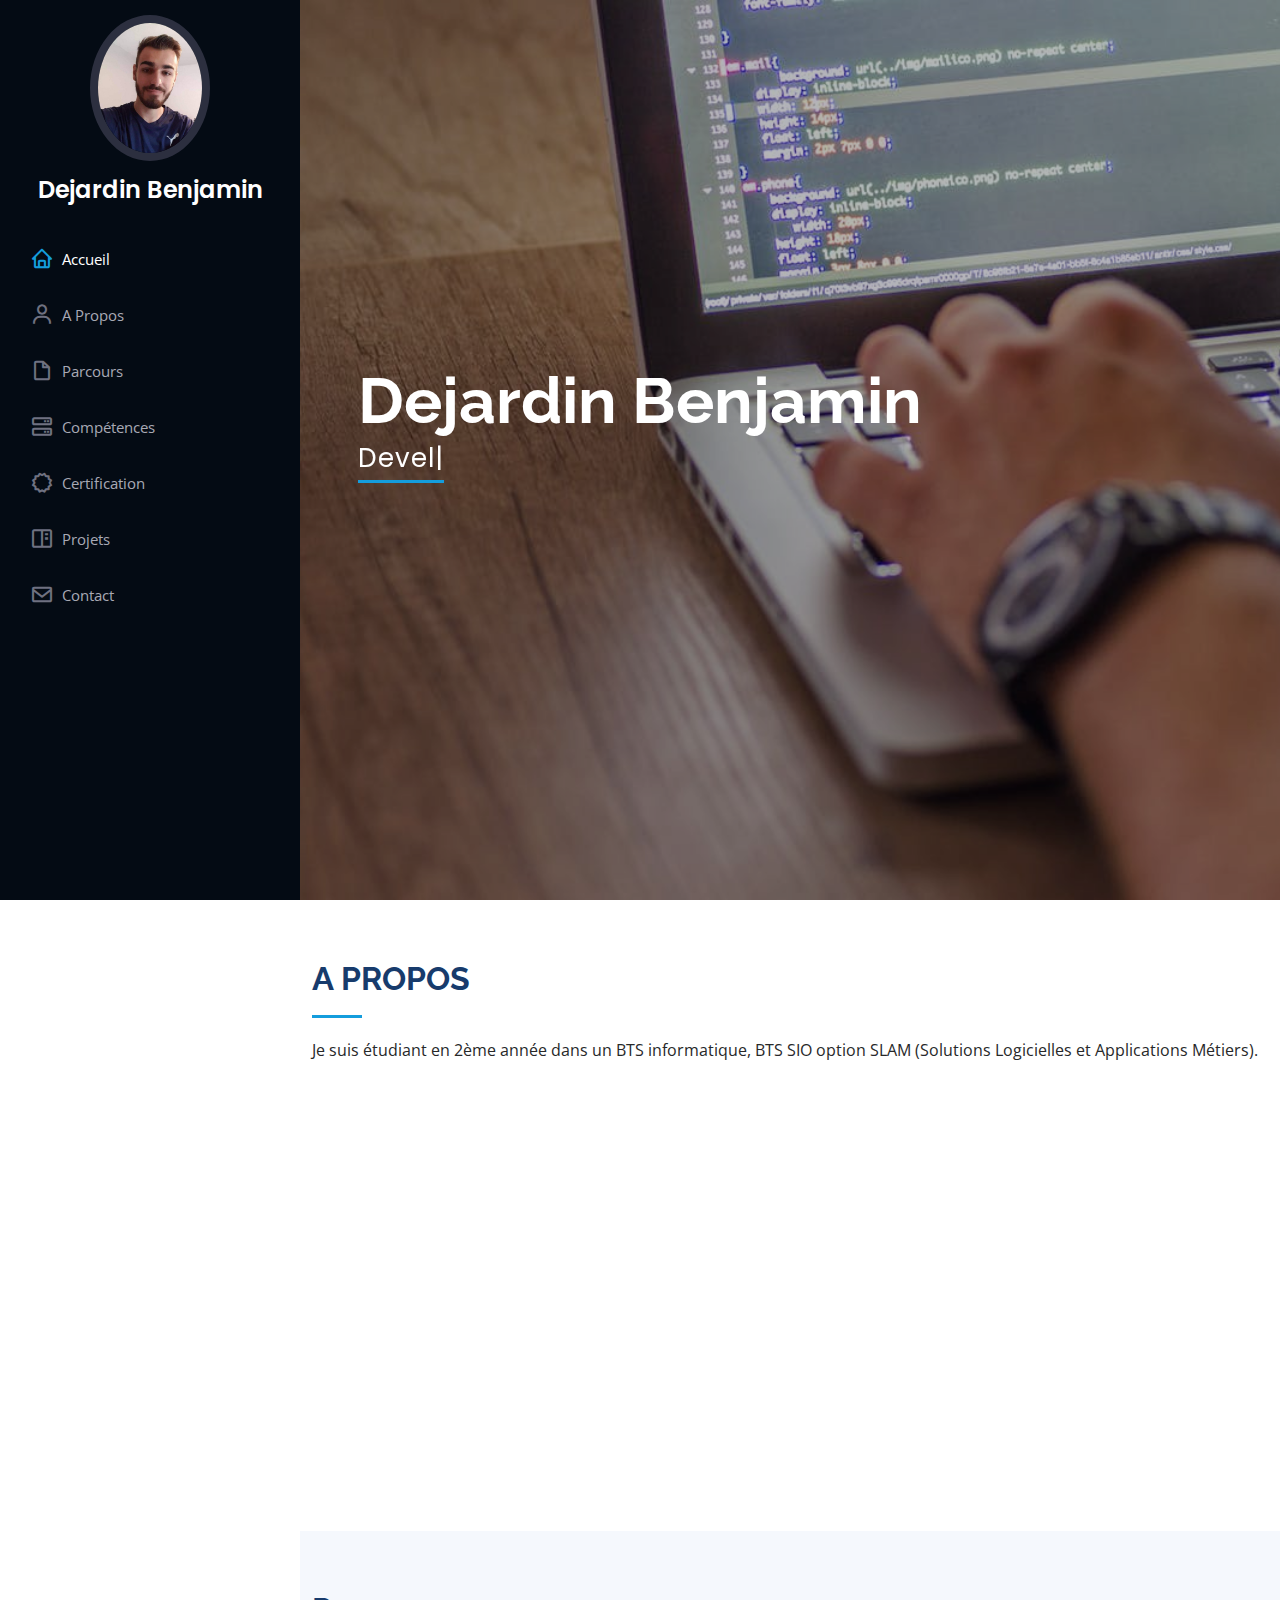
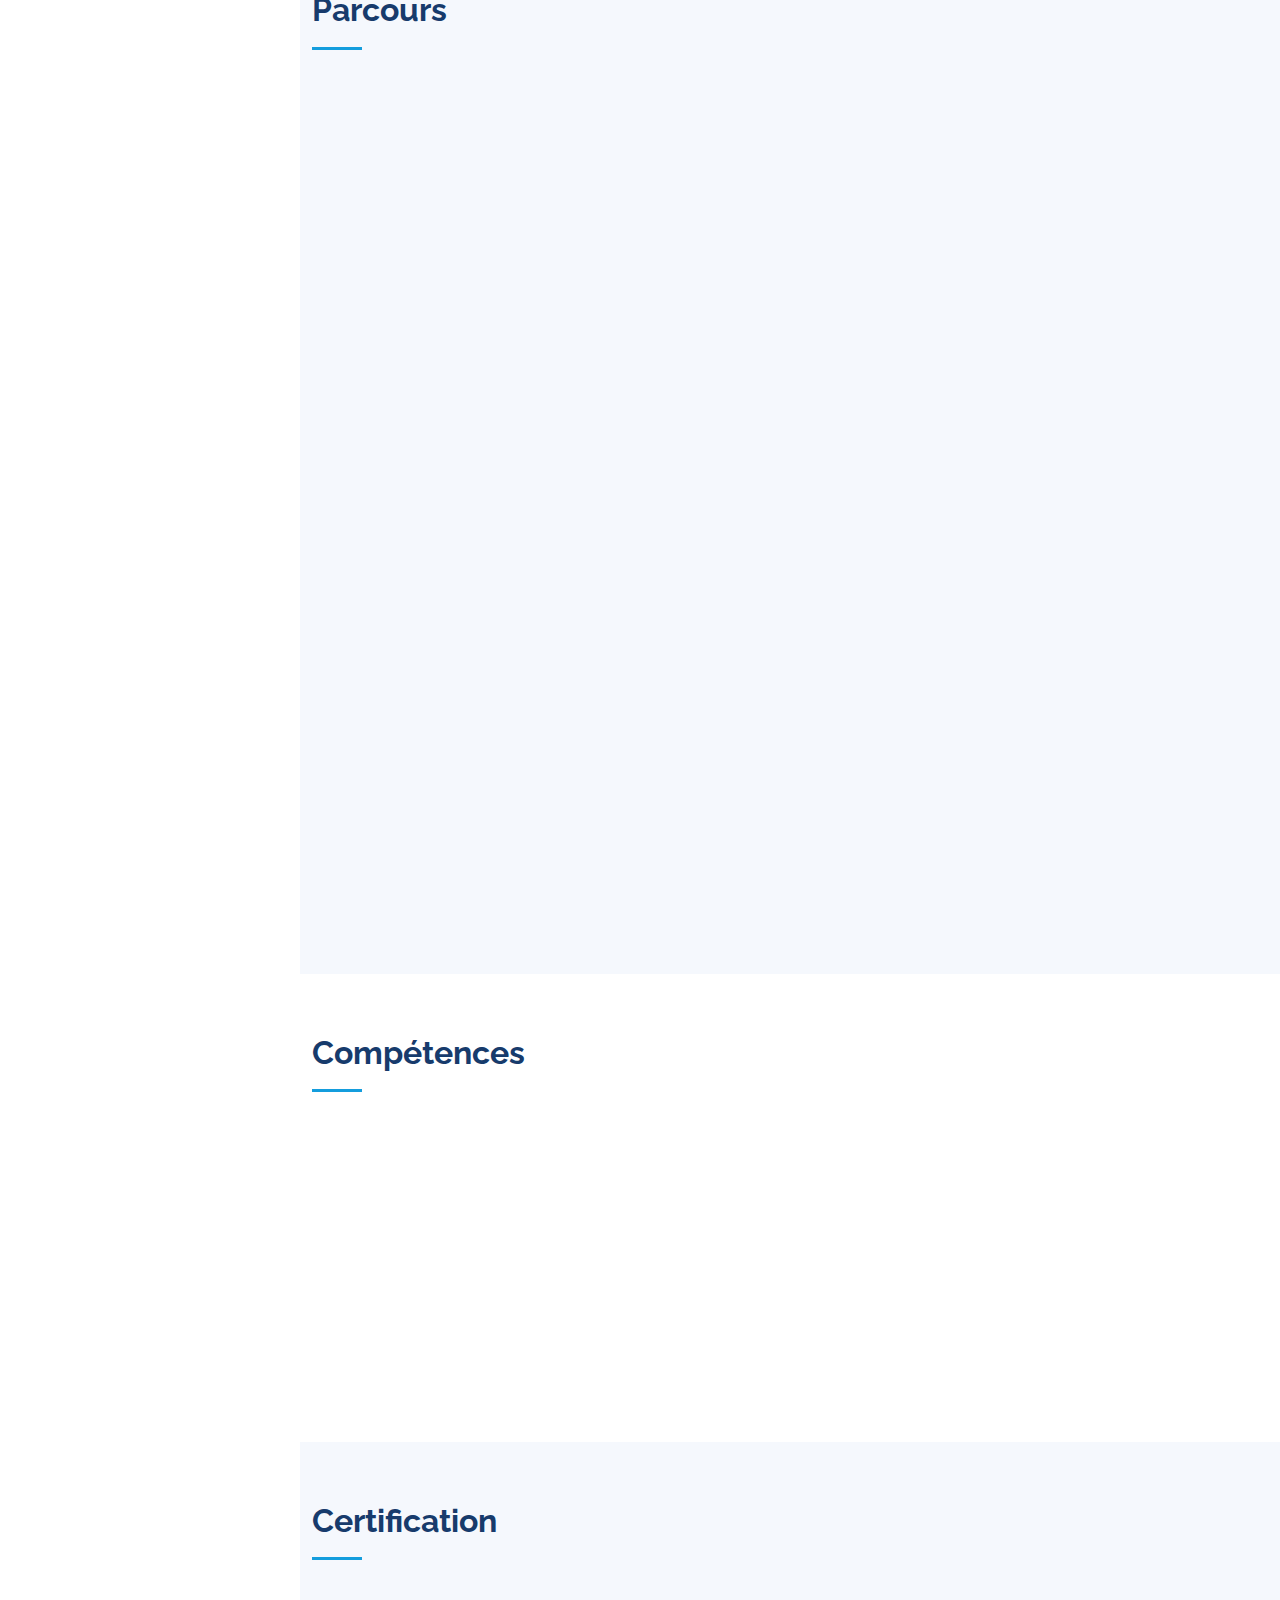
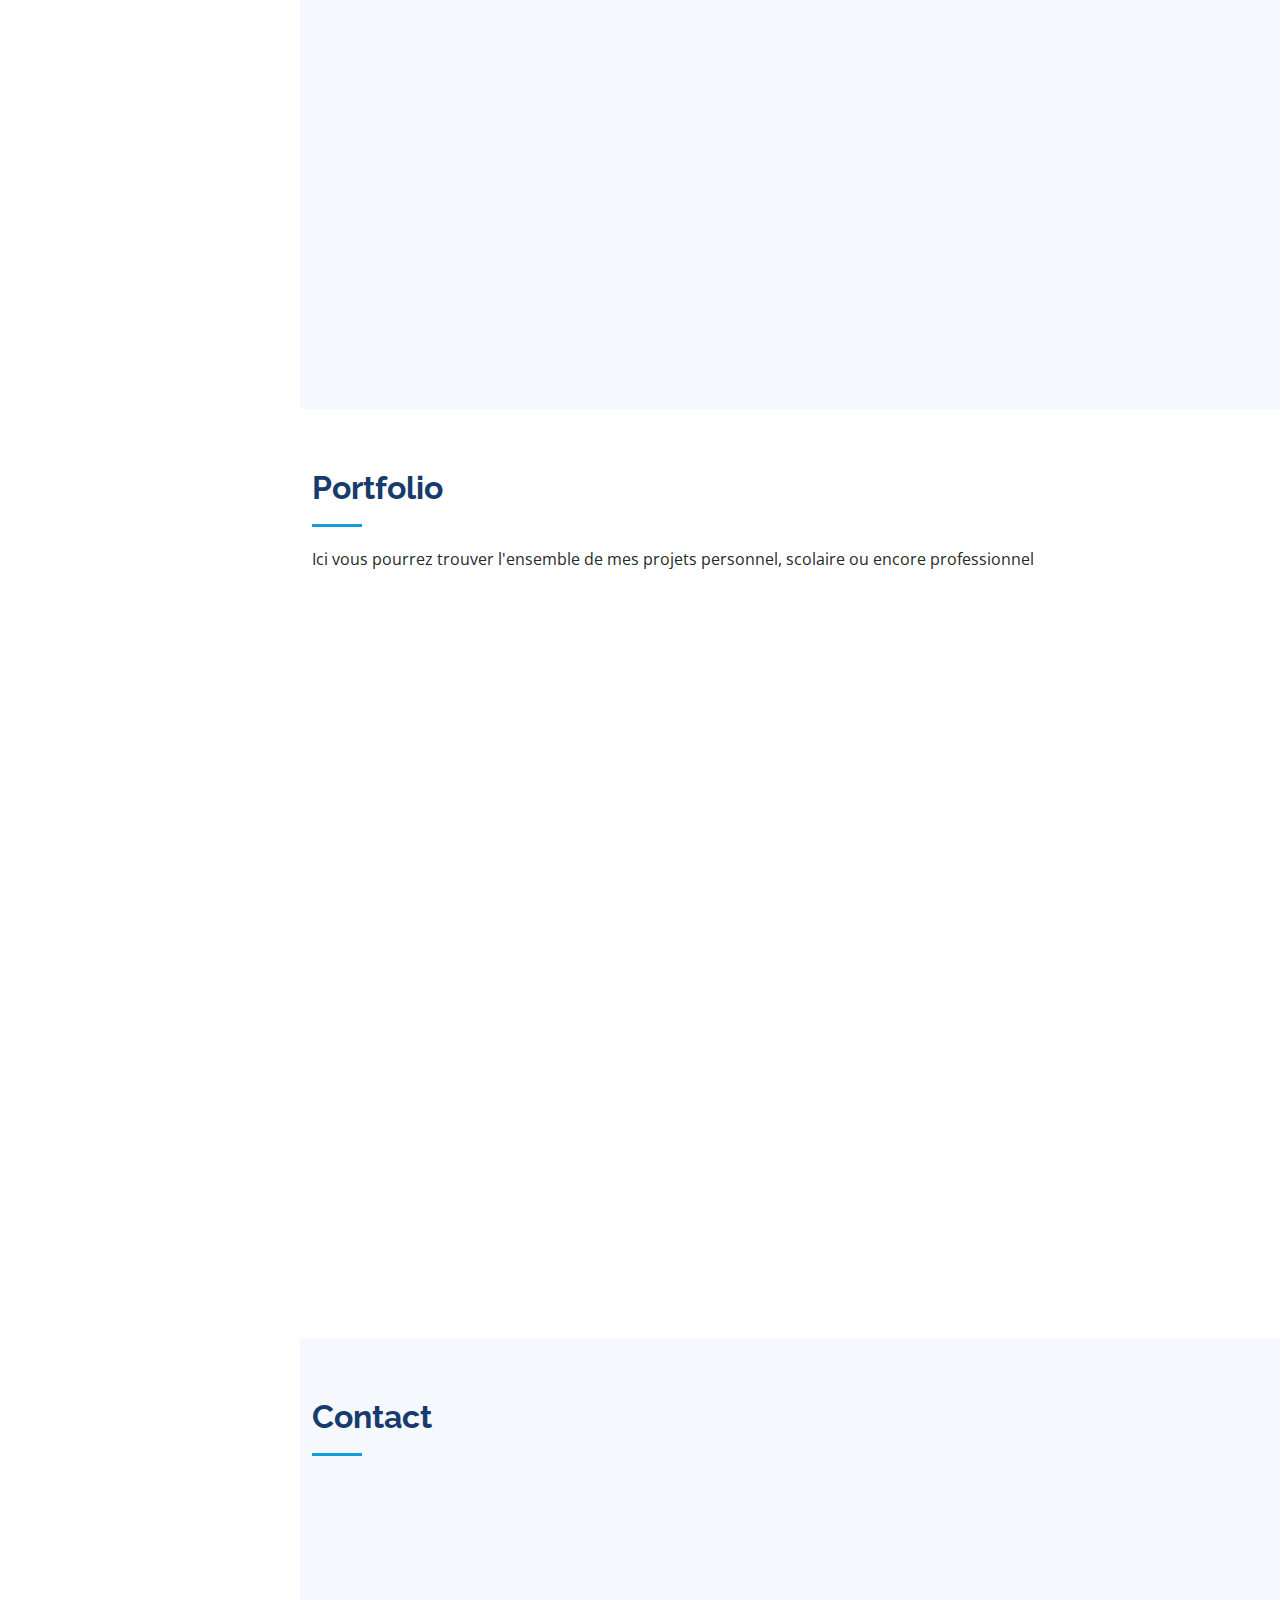
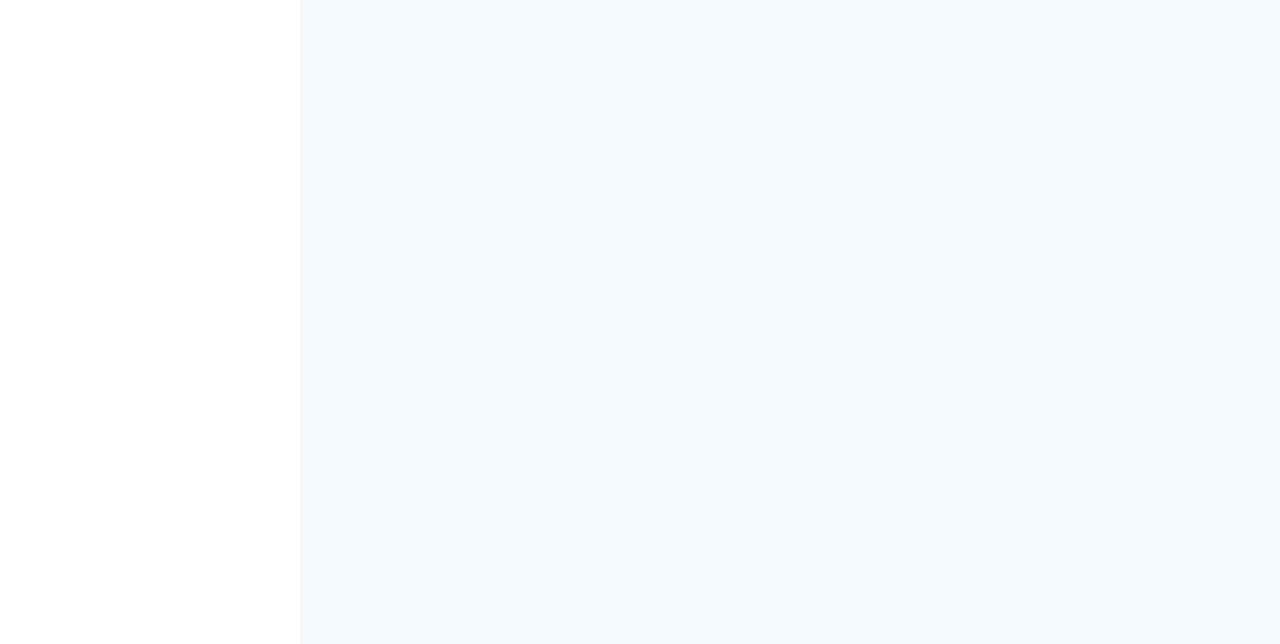
<file: index.html>
<!DOCTYPE html>
<html lang="fr">
  <head>
    <meta
      name="google-site-verification"
      content="Hdo0lMbkkzh9B8Mgez8sxXnqFkRNxtLcPxXJtjK_DPM"
    />
    <meta charset="utf-8" />
    <meta content="width=device-width, initial-scale=1.0" name="viewport" />

    <title>Portfolio Dejardin</title>
    <meta content="" name="description" />
    <meta content="" name="keywords" />

    <!-- Favicons -->
    <link href="assets/img/favicon.png" rel="icon" />

    <!-- Google Fonts -->
    <link
      href="https://fonts.googleapis.com/css?family=Open+Sans:300,300i,400,400i,600,600i,700,700i|Raleway:300,300i,400,400i,500,500i,600,600i,700,700i|Poppins:300,300i,400,400i,500,500i,600,600i,700,700i"
      rel="stylesheet"
    />

    <!-- Vendor CSS Files -->
    <link href="assets/vendor/aos/aos.css" rel="stylesheet" />
    <link
      href="assets/vendor/bootstrap/css/bootstrap.min.css"
      rel="stylesheet"
    />
    <link
      href="assets/vendor/bootstrap-icons/bootstrap-icons.css"
      rel="stylesheet"
    />
    <link href="assets/vendor/boxicons/css/boxicons.min.css" rel="stylesheet" />
    <link
      href="assets/vendor/glightbox/css/glightbox.min.css"
      rel="stylesheet"
    />
    <link href="assets/vendor/swiper/swiper-bundle.min.css" rel="stylesheet" />

    <!-- Template Main CSS File -->
    <link href="assets/css/style.css" rel="stylesheet" />
  </head>

  <body>
    <!-- ======= Mobile nav toggle button ======= -->
    <i class="bi bi-list mobile-nav-toggle d-xl-none"></i>

    <!-- ======= Header ======= -->
    <header id="header">
      <div class="d-flex flex-column">
        <div class="profile">
          <img
            src="assets/img/profile-img.jpg"
            alt=""
            class="img-fluid rounded-circle"
          />
          <h1 class="text-light"><a href="index.html">Dejardin Benjamin</a></h1>
        </div>

        <nav id="navbar" class="nav-menu navbar">
          <ul>
            <li>
              <a href="#hero" class="nav-link scrollto active"
                ><i class="bx bx-home"></i> <span>Accueil</span></a
              >
            </li>
            <li>
              <a href="#about" class="nav-link scrollto"
                ><i class="bx bx-user"></i> <span>A Propos</span></a
              >
            </li>
            <li>
              <a href="#resume" class="nav-link scrollto"
                ><i class="bx bx-file-blank"></i> <span>Parcours</span></a
              >
            </li>
            <li>
              <a href="#skills" class="nav-link scrollto"
                ><i class="bx bx-server"></i> <span>Compétences</span></a
              >
            </li>
            <li>
              <a href="#certification" class="nav-link scrollto"
                ><i class="bx bx-certification"></i>
                <span>Certification</span></a
              >
            </li>
            <li>
              <a href="#portfolio" class="nav-link scrollto"
                ><i class="bx bx-book-content"></i> <span>Projets</span></a
              >
            </li>
            <li>
              <a href="#contact" class="nav-link scrollto"
                ><i class="bx bx-envelope"></i> <span>Contact</span></a
              >
            </li>
          </ul>
        </nav>
        <!-- .nav-menu -->
      </div>
    </header>
    <!-- End Header -->

    <!-- ======= Hero Section ======= -->
    <section
      id="hero"
      class="d-flex flex-column justify-content-center align-items-center"
    >
      <div class="hero-container" data-aos="fade-in">
        <h1>Dejardin Benjamin</h1>
        <p>
          <span
            class="typed"
            data-typed-items="Developpeur, Junior, Back-end"
          ></span>
        </p>
      </div>
    </section>
    <!-- End Hero -->

    <main id="main">
      <!-- ======= About Section ======= -->
      <section id="about" class="about">
        <div class="container">
          <div class="section-title">
            <h2>A PROPOS</h2>
            <p>
              Je suis étudiant en 2ème année dans un BTS informatique, BTS SIO
              option SLAM (Solutions Logicielles et Applications Métiers).
            </p>
          </div>

          <div class="row">
            <div class="col-lg-4" data-aos="fade-right">
              <img src="assets/img/profile-img.jpg" class="img-fluid" alt="" />
            </div>
            <div class="col-lg-8 pt-4 pt-lg-0 content" data-aos="fade-left">
              <h3>DEJARDIN BENJAMIN</h3>
              <br />
              <div class="row">
                <div class="col-lg-6">
                  <ul>
                    <li>
                      <i class="bi bi-chevron-right"></i> <strong>Âge:</strong>
                      <span>19</span>
                    </li>

                    <li>
                      <i class="bi bi-chevron-right"></i>
                      <strong>Téléphone:</strong> <span>06 88 37 24 89</span>
                    </li>
                    <li>
                      <i class="bi bi-chevron-right"></i>
                      <strong>LinkedIn:</strong>
                      <span
                        ><a
                          href="https://www.linkedin.com/in/benjamin-dejardin-5b951a1b3"
                          target="_blank"
                          >Benjamin Dejardin</a
                        ></span
                      >
                    </li>
                    <li>
                      <i class="bi bi-chevron-right"></i>
                      <strong>Ville:</strong> <span>Moisenay, 77 950</span>
                    </li>
                  </ul>
                </div>
                <div class="col-lg-6">
                  <ul>
                    <li>
                      <i class="bi bi-chevron-right"></i>
                      <strong>Diplôme:</strong> <span>BAC +2</span>
                    </li>
                    <li>
                      <i class="bi bi-chevron-right"></i>
                      <strong>Mail:</strong> <span>bendejardin8@gmail.com</span>
                    </li>
                    <li>
                      <i class="bi bi-chevron-right"></i>
                      <strong>GitHub:</strong>
                      <span
                        ><a
                          href="https://github.com/BenDejardin"
                          target="_blank"
                          >BenDejardin</a
                        ></span
                      >
                    </li>
                  </ul>
                </div>
              </div>
              <p>
                Passionné, motivé et toujours en quête d'apprentissage, j'ai
                commencé à apprendre en autodidacte. <br />
                Aujourd'hui je continue à approfondir mes connaissances en plus
                de mes études en suivant des formations en ligne et en créant
                certains projets personnels. <br />
              </p>
              <p>
                <a
                  href="./assets/pdf/CV_Dejardin.pdf"
                  download="CV_Dejardin.pdf"
                  >Télécharger mon CV</a
                >
              </p>
            </div>
          </div>
        </div>
      </section>
      <!-- End About Section -->

      <!-- ======= Resume Section ======= -->
      <section id="resume" class="resume section-bg">
        <div class="container">
          <div class="section-title" style="padding-bottom: 0px">
            <h2>Parcours</h2>
          </div>
          <div class="row">
            <div class="col-lg-6" data-aos="fade-up">
              <h3 class="resume-title">Formations</h3>
              <div class="resume-item">
                <h4>BTS SIO (Services Informatiques aux Organisations)</h4>
                <h5>2020 - Aujourd'hui</h5>
                <p>
                  Option SLAM (Solutions Logicielles et Applications Métiers)
                </p>
                <ul>
                  <li>Gestion de projet Git</li>
                  <li>Modele MVC</li>
                  <li>Héritage POO : Polymorphisme et encapsulation</li>
                  <li>NoSQL : MongoDB</li>
                </ul>
              </div>

              <div class="resume-item">
                <h4>Udemy</h4>
                <h5>Août - Septembre 2020</h5>
                <p>
                  <a
                    href="https://www.udemy.com/course/formation-developpeur-web/"
                    target="_blank"
                    >Formation Complète Développeur Web</a
                  >
                </p>

                <p>HTML, CSS, Javascript, PHP, MySQL, Bootstrap et Wordpress</p>
              </div>

              <div class="resume-item">
                <h4>OpenClassRooms</h4>
                <h5>Juillet - Août 2020</h5>
                <p>
                  <a
                    href="https://openclassrooms.com/fr/courses/1603881-apprenez-a-creer-votre-site-web-avec-html5-et-css3"
                    target="_blank"
                    >HTML5 et CSS3</a
                  >
                </p>
              </div>

              <div class="resume-item">
                <h4>
                  BAC STI2D (Sciences et Technologies de l'Industrie et du
                  Développement Durable)
                </h4>
                <h5>2018 - 2020</h5>
                <p>Option SIN (Système d'Information et Numérique)</p>
                <p>Python et Arduino (Projet de fin d'année Salle Blanche)</p>
              </div>
            </div>

            <div class="col-lg-6" data-aos="fade-up" data-aos-delay="100">
              <h3 class="resume-title">Expériences Professionnelles</h3>

              <div class="resume-item">
                <h4>
                  Centre de Traitement Informatique de Melun, Assurance Maladie
                </h4>
                <h5>Janvier - Février 2022</h5>
                <p><em>Stage, 6 semaines</em></p>
                <p>
                  La mission demander lors de ce second stage était de créer une
                  application Web en PHP qui permette au CTI Melun de gérer le
                  transfert de compétences d'un agent.
                </p>
              </div>

              <div class="resume-item">
                <h4>
                  Centre de Traitement Informatique de Melun, Assurance Maladie
                </h4>
                <h5>Mai - Juillet 2021</h5>
                <p><em>Stage, 6 semaines</em></p>
                <p>
                  La mission demander lors de ce stage était de créer une
                  application Web en PHP qui permette au CTI Melun de gérer dans
                  un premier temps leurs recrutements, avec une partie poste à
                  pourvoir et une partie entretiens. Ainsi que dans un second
                  temps de gérer la partie suivit de ces employers (progression
                  au sein de l'entreprise), avec des champs personnalisés et des
                  statistiques sur la progression des canevas.
                </p>
              </div>
            </div>
          </div>
        </div>
      </section>
      <!-- End Resume Section -->

      <!-- ======= Skills Section ======= -->
      <section id="skills" class="skills">
        <div class="container">
          <div class="section-title">
            <h2>Compétences</h2>
          </div>

          <div class="row skills-content">
            <div class="col-lg-6" data-aos="fade-up">
              <div class="progress">
                <span class="skill">SYMFONY<i class="val">65%</i></span>
                <div class="progress-bar-wrap">
                  <div
                    class="progress-bar"
                    role="progressbar"
                    aria-valuenow="65"
                    aria-valuemin="0"
                    aria-valuemax="100"
                  ></div>
                </div>
              </div>

              <div class="progress">
                <span class="skill">Angular<i class="val">70%</i></span>
                <div class="progress-bar-wrap">
                  <div
                    class="progress-bar"
                    role="progressbar"
                    aria-valuenow="70"
                    aria-valuemin="0"
                    aria-valuemax="100"
                  ></div>
                </div>
              </div>

              <div class="progress">
                <span class="skill">Bootstrap <i class="val">60%</i></span>
                <div class="progress-bar-wrap">
                  <div
                    class="progress-bar"
                    role="progressbar"
                    aria-valuenow="60"
                    aria-valuemin="0"
                    aria-valuemax="100"
                  ></div>
                </div>
              </div>

              <div class="progress">
                <span class="skill">Node JS<i class="val">65%</i></span>
                <div class="progress-bar-wrap">
                  <div
                    class="progress-bar"
                    role="progressbar"
                    aria-valuenow="65"
                    aria-valuemin="0"
                    aria-valuemax="100"
                  ></div>
                </div>
              </div>
            </div>

            <div class="col-lg-6" data-aos="fade-up" data-aos-delay="100">
              <div class="progress">
                <span class="skill">MySQL <i class="val">55%</i></span>
                <div class="progress-bar-wrap">
                  <div
                    class="progress-bar"
                    role="progressbar"
                    aria-valuenow="55"
                    aria-valuemin="0"
                    aria-valuemax="100"
                  ></div>
                </div>
              </div>

              <div class="progress">
                <span class="skill">HTML <i class="val">75%</i></span>
                <div class="progress-bar-wrap">
                  <div
                    class="progress-bar"
                    role="progressbar"
                    aria-valuenow="75"
                    aria-valuemin="0"
                    aria-valuemax="100"
                  ></div>
                </div>
              </div>

              <div class="progress">
                <span class="skill">GitHub <i class="val">70%</i></span>
                <div class="progress-bar-wrap">
                  <div
                    class="progress-bar"
                    role="progressbar"
                    aria-valuenow="70"
                    aria-valuemin="0"
                    aria-valuemax="100"
                  ></div>
                </div>
              </div>
            </div>
          </div>
        </div>
      </section>
      <!-- End Skills Section -->

      <!-- ======= Certification Section ======= -->
      <script src="https://cdn.jsdelivr.net/npm/bootstrap@5.2.2/dist/js/bootstrap.bundle.min.js"></script>

      <section id="certification" class="section-bg">
        <div class="container">
          <div class="section-title">
            <h2>Certification</h2>
          </div>

          <div class="row" data-aos="fade-in">
            <div
              id="carouselExampleControls"
              class="carousel carousel-dark slide"
              data-bs-ride="carousel"
            >
              <div class="carousel-inner">
                <div class="carousel-item active">
                  <a href="assets/pdf/HTML_CSS_Certification.pdf">
                    <img
                      src="assets/img/Certification/HTML_CSS_Certification.jpg"
                      class="d-block rounded mx-auto w-50"
                      alt="Certification HTML/CSS"
                    />
                  </a>
                </div>

                <div class="carousel-item active">
                  <a href="assets/pdf/WordPress_Certification.pdf">
                    <img
                      src="assets/img/Certification/WordPress_Certification.jpg"
                      class="d-block rounded mx-auto w-50"
                      alt="Certification Wordpress"
                    />
                  </a>
                </div>

                <div class="carousel-item">
                  <a href="assets/pdf/Certification_NodeJS_Express_MongoDB.pdf">
                    <img
                      src="assets/img/Certification/Certification_NodeJS_Express_MongoDB.jpg"
                      class="d-block rounded mx-auto w-50"
                      alt="Certification NodeJS, Express et MongoDB"
                    />
                  </a>
                </div>

                <div class="carousel-item">
                  <a href="assets/pdf/Certification_Angular.pdf">
                    <img
                      src="assets/img/Certification/Certification_Angular.jpg"
                      class="d-block rounded mx-auto w-50"
                      alt="Certification Angular"
                    />
                  </a>
                </div>
              </div>
              <button
                class="carousel-control-prev"
                type="button"
                data-bs-target="#carouselExampleControls"
                data-bs-slide="prev"
              >
                <span
                  class="carousel-control-prev-icon"
                  aria-hidden="true"
                ></span>
                <span class="visually-hidden">Précédent</span>
              </button>
              <button
                class="carousel-control-next"
                type="button"
                data-bs-target="#carouselExampleControls"
                data-bs-slide="next"
              >
                <span
                  class="carousel-control-next-icon"
                  aria-hidden="true"
                ></span>
                <span class="visually-hidden">Suivant</span>
              </button>
            </div>
          </div>
        </div>
      </section>

      <!-- End Certification Section -->

      <!-- ======= Portfolio Section ======= -->
      <section id="portfolio" class="portfolio">
        <div class="container">
          <div class="section-title">
            <h2>Portfolio</h2>
            <p>
              Ici vous pourrez trouver l'ensemble de mes projets personnel,
              scolaire ou encore professionnel
            </p>
            <!-- <p>
            (En cours de développement, tous mes projets ne sont pas encore
            disponible)
          </p> -->
          </div>

          <div class="row" data-aos="fade-up">
            <div class="col-lg-12 d-flex justify-content-center">
              <ul id="portfolio-flters">
                <li data-filter="*" class="filter-active">Tous</li>
                <li data-filter=".filter-personnel">Personnel</li>
                <li data-filter=".filter-scolaire">Scolaire</li>
                <li data-filter=".filter-professionel">Professionnel</li>
              </ul>
            </div>
          </div>

          <div
            class="row portfolio-container"
            data-aos="fade-up"
            data-aos-delay="100"
          >
            <div class="col-lg-4 col-md-6 portfolio-item filter-professionel">
              <div class="portfolio-wrap">
                <img
                  src="assets/img/portfolio/TransfertCompetences_6.png"
                  class="img-fluid"
                  alt=""
                />
                <div class="portfolio-links">
                  <a
                    href="assets/img/portfolio/TransfertCompetences_6.png"
                    data-gallery="portfolioGallery"
                    class="portfolio-lightbox"
                    ><i class="bx bx-zoom-in"></i
                  ></a>
                  <a
                    href="Portfolio/TransfertCompetence-details.html"
                    title="More Details"
                    ><i class="bx bx-plus"></i
                  ></a>
                </div>
              </div>
            </div>

            <div class="col-lg-4 col-md-6 portfolio-item filter-scolaire">
              <div class="portfolio-wrap">
                <img
                  src="assets/img/portfolio/SushiFAST4.png"
                  class="img-fluid"
                  alt=""
                />
                <div class="portfolio-links">
                  <a
                    href="assets/img/portfolio/SushiFAST4.png"
                    data-gallery="portfolioGallery"
                    class="portfolio-lightbox"
                    ><i class="bx bx-zoom-in"></i
                  ></a>
                  <a
                    href="Portfolio/SushiFast-details.html"
                    title="More Details"
                    ><i class="bx bx-plus"></i
                  ></a>
                </div>
              </div>
            </div>

            <div class="col-lg-4 col-md-6 portfolio-item filter-professionel">
              <div class="portfolio-wrap">
                <img
                  src="assets/img/portfolio/Mosaic.png"
                  class="img-fluid"
                  alt=""
                />
                <div class="portfolio-links">
                  <a
                    href="assets/img/portfolio/Mosaic.png"
                    data-gallery="portfolioGallery"
                    class="portfolio-lightbox"
                    ><i class="bx bx-zoom-in"></i
                  ></a>
                  <a href="Portfolio/Mosaic-detail.html" title="More Details"
                    ><i class="bx bx-plus"></i
                  ></a>
                </div>
              </div>
            </div>

            <div class="col-lg-4 col-md-6 portfolio-item filter-personnel">
              <div class="portfolio-wrap">
                <img
                  src="assets/img/portfolio/Calendrier_Humeur_5.png"
                  class="img-fluid"
                  alt=""
                />
                <div class="portfolio-links">
                  <a
                    href="assets/img/portfolio/Calendrier_Humeur_5.png"
                    data-gallery="portfolioGallery"
                    class="portfolio-lightbox"
                    ><i class="bx bx-zoom-in"></i
                  ></a>
                  <a
                    href="Portfolio/Calendrier_Humeur-details.html"
                    title="More Details"
                    ><i class="bx bx-plus"></i
                  ></a>
                </div>
              </div>
            </div>

            <div class="col-lg-4 col-md-6 portfolio-item filter-scolaire">
              <div class="portfolio-wrap">
                <img
                  src="assets/img/portfolio/GeoWorld_6.png"
                  class="img-fluid"
                  alt=""
                />
                <div class="portfolio-links">
                  <a
                    href="assets/img/portfolio/GeoWorld_6.png"
                    data-gallery="portfolioGallery"
                    class="portfolio-lightbox"
                    ><i class="bx bx-zoom-in"></i
                  ></a>
                  <a href="Portfolio/GeoWorld-details.html" title="More Details"
                    ><i class="bx bx-plus"></i
                  ></a>
                </div>
              </div>
            </div>

            <div class="col-lg-4 col-md-6 portfolio-item filter-scolaire">
              <div class="portfolio-wrap">
                <img
                  src="assets/img/portfolio/Vetux4.png"
                  class="img-fluid"
                  alt=""
                />
                <div class="portfolio-links">
                  <a
                    href="assets/img/portfolio/Vetux4.png"
                    data-gallery="portfolioGallery"
                    class="portfolio-lightbox"
                    ><i class="bx bx-zoom-in"></i
                  ></a>
                  <a
                    href="Portfolio/Vetux-line-details.html"
                    title="More Details"
                    ><i class="bx bx-plus"></i
                  ></a>
                </div>
              </div>
            </div>

            <div class="col-lg-4 col-md-6 portfolio-item filter-scolaire">
              <div class="portfolio-wrap">
                <img
                  src="assets/img/portfolio/CodeAlpha.png"
                  class="img-fluid"
                  alt=""
                />
                <div class="portfolio-links">
                  <a
                    href="assets/img/portfolio/CodeAlpha.png"
                    data-gallery="portfolioGallery"
                    class="portfolio-lightbox"
                    ><i class="bx bx-zoom-in"></i
                  ></a>
                  <a
                    href="Portfolio/CodeAlpha-details.html"
                    title="More Details"
                    ><i class="bx bx-plus"></i
                  ></a>
                </div>
              </div>
            </div>
          </div>
        </div>
      </section>
      <!-- End Portfolio Section -->

      <!-- ======= Contact Section ======= -->
      <section id="contact" class="contact">
        <div class="container">
          <div class="section-title">
            <h2>Contact</h2>
          </div>

          <div class="row" data-aos="fade-in">
            <div class="col-lg-5 d-flex align-items-stretch">
              <div class="info">
                <div class="address">
                  <i class="bi bi-geo-alt"></i>
                  <h4>Localisation:</h4>
                  <p>77950 Moisenay, France</p>
                </div>

                <div class="email">
                  <i class="bi bi-envelope"></i>
                  <h4>Email:</h4>
                  <p>bendejardin8@gmail.com</p>
                </div>

                <div class="phone">
                  <i class="bi bi-phone"></i>
                  <h4>Téléphone:</h4>
                  <p>06 88 37 24 89</p>
                </div>

                <iframe
                  src="https://www.google.com/maps/embed?pb=!1m18!1m12!1m3!1d42246.68479083724!2d2.70385047202914!3d48.563546240323355!2m3!1f0!2f0!3f0!3m2!1i1024!2i768!4f13.1!3m3!1m2!1s0x47e5f9a8b0838a9d%3A0x896b4ca0218ec2fc!2sMoisenay!5e0!3m2!1sfr!2sfr!4v1636239752000!5m2!1sfr!2sfr"
                  frameborder="0"
                  style="border: 0; width: 100%; height: 290px"
                  allowfullscreen
                ></iframe>
              </div>
            </div>

            <div class="col-lg-7 mt-5 mt-lg-0 d-flex align-items-stretch">
              <form
                action="https://formspree.io/f/xayagvwb"
                method="post"
                role="form"
                class="php-email-form"
              >
                <div class="row">
                  <div class="form-group col-md-6">
                    <label for="name">Votre Nom</label>
                    <input
                      type="text"
                      name="name"
                      class="form-control"
                      id="name"
                    />
                  </div>
                  <div class="form-group col-md-6">
                    <label for="name">Votre Mail*</label>
                    <input
                      type="email"
                      class="form-control"
                      name="email"
                      id="email"
                      required
                    />
                  </div>
                </div>
                <div class="form-group">
                  <label for="name">Sujet*</label>
                  <input
                    type="text"
                    class="form-control"
                    name="subject"
                    id="subject"
                    required
                  />
                </div>
                <div class="form-group">
                  <label for="name">Votre Message*</label>
                  <textarea
                    class="form-control"
                    name="message"
                    rows="10"
                    required
                  ></textarea>
                </div>
                <div class="my-3">
                  <div class="loading">Loading</div>
                  <div class="error-message"></div>
                  <div class="sent-message">
                    Votre message a bien été envoyé. Merci!
                  </div>
                </div>
                <div class="text-center">
                  <button type="submit">Envoyer un message</button>
                </div>
              </form>
            </div>
          </div>
        </div>
      </section>
      <!-- End Contact Section -->
    </main>
    <!-- End #main -->

    <a
      href="#"
      class="back-to-top d-flex align-items-center justify-content-center"
      ><i class="bi bi-arrow-up-short"></i
    ></a>

    <!-- Vendor JS Files -->
    <script src="assets/vendor/aos/aos.js"></script>
    <script src="assets/vendor/bootstrap/js/bootstrap.bundle.min.js"></script>
    <script src="assets/vendor/glightbox/js/glightbox.min.js"></script>
    <script src="assets/vendor/isotope-layout/isotope.pkgd.min.js"></script>
    <script src="assets/vendor/purecounter/purecounter.js"></script>
    <script src="assets/vendor/swiper/swiper-bundle.min.js"></script>
    <script src="assets/vendor/typed.js/typed.min.js"></script>
    <script src="assets/vendor/waypoints/noframework.waypoints.js"></script>

    <!-- Template Main JS File -->
    <script src="assets/js/main.js"></script>
  </body>
</html>
</file>
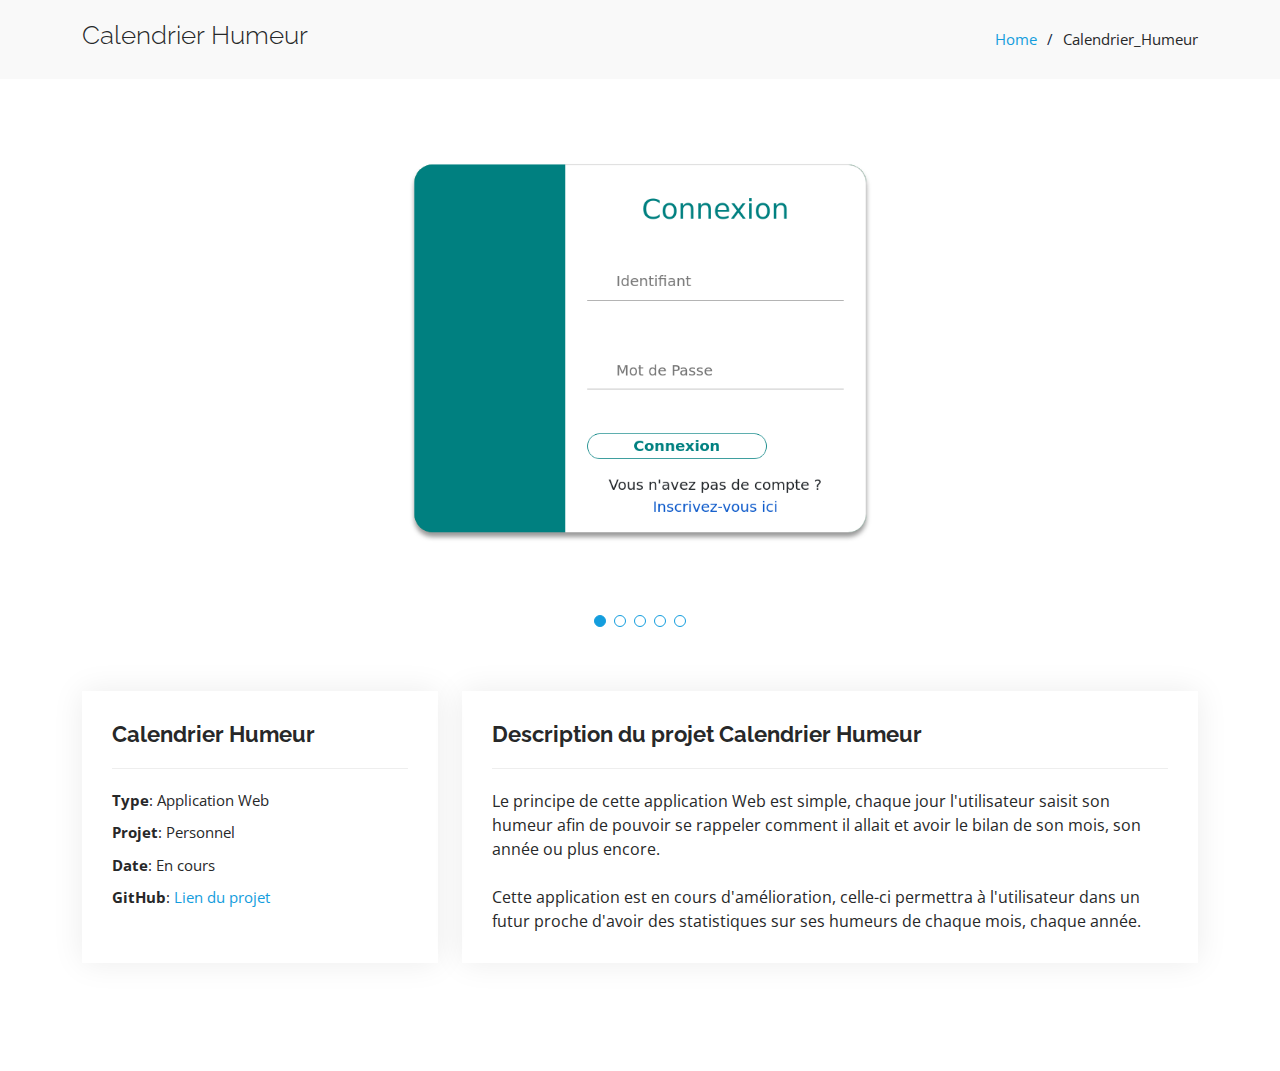
<file: Calendrier_Humeur-details.html>
<!DOCTYPE html>
<html lang="en">

<head>
    <meta charset="utf-8">
    <meta content="width=device-width, initial-scale=1.0" name="viewport">

    <title>Portfolio Details - iPortfolio Bootstrap Template</title>
    <meta content="" name="description">
    <meta content="" name="keywords">

    <!-- Favicons -->
    <link href="assets/img/favicon.png" rel="icon">
    <link href="assets/img/apple-touch-icon.png" rel="apple-touch-icon">

    <!-- Google Fonts -->
    <link
        href="https://fonts.googleapis.com/css?family=Open+Sans:300,300i,400,400i,600,600i,700,700i|Raleway:300,300i,400,400i,500,500i,600,600i,700,700i|Poppins:300,300i,400,400i,500,500i,600,600i,700,700i"
        rel="stylesheet">

    <!-- Vendor CSS Files -->
    <link href="assets/vendor/aos/aos.css" rel="stylesheet">
    <link href="assets/vendor/bootstrap/css/bootstrap.min.css" rel="stylesheet">
    <link href="assets/vendor/bootstrap-icons/bootstrap-icons.css" rel="stylesheet">
    <link href="assets/vendor/boxicons/css/boxicons.min.css" rel="stylesheet">
    <link href="assets/vendor/glightbox/css/glightbox.min.css" rel="stylesheet">
    <link href="assets/vendor/swiper/swiper-bundle.min.css" rel="stylesheet">

    <!-- Template Main CSS File -->
    <link href="assets/css/style.css" rel="stylesheet">

    <!-- =======================================================
  * Template Name: iPortfolio - v3.5.0
  * Template URL: https://bootstrapmade.com/iportfolio-bootstrap-portfolio-websites-template/
  * Author: BootstrapMade.com
  * License: https://bootstrapmade.com/license/
  ======================================================== -->
</head>

<body>

    <!-- ======= Breadcrumbs ======= -->
    <section id="breadcrumbs" class="breadcrumbs">
        <div class="container">

            <div class="d-flex justify-content-between align-items-center">
                <h2>Calendrier Humeur</h2>
                <ol>
                    <li><a href="index.html">Home</a></li>
                    <li>Calendrier_Humeur</li>
                </ol>
            </div>

        </div>
    </section><!-- End Breadcrumbs -->

    <!-- ======= Portfolio Details Section ======= -->
    <section id="portfolio-details" class="portfolio-details">
        <div class="container">
            <div class="row gy-4">
                <div class="col-lg-10" style="margin: 4em auto 0 auto;">
                    <div class="portfolio-details-slider swiper">
                        <div class="swiper-wrapper align-items-center" style="height: 30em;">

                            <div class="swiper-slide">
                                <img src="assets/img/portfolio/Calendrier_Humeur_0.png" alt="">
                            </div>

                            <div class="swiper-slide">
                                <img src="assets/img/portfolio/Calendrier_Humeur_1.png" alt="">
                            </div>

                            <div class="swiper-slide">
                                <img src="assets/img/portfolio/Calendrier_Humeur_2.png" alt="">
                            </div>

                            <div class="swiper-slide">
                                <img src="assets/img/portfolio/Calendrier_Humeur_3.png" alt="">
                            </div>

                            <div class="swiper-slide">
                                <img src="assets/img/portfolio/Calendrier_Humeur_4.png" alt="">
                            </div>

                        </div>
                        <div class="swiper-pagination"></div>
                    </div>
                </div>
            </div>
        </div>
        
        <div class="container">
            <div class="row gy-4">
                <div class="col-lg-4">
                    <div class="portfolio-info" style="margin: 3em 0; height: 17em;">
                        <h3>Calendrier Humeur</h3>
                        <ul>
                            <li><strong>Type</strong>: Application Web</li>
                            <li><strong>Projet</strong>: Personnel</li>
                            <li><strong>Date</strong>: En cours</li>
                            <li><strong>GitHub</strong>: <a href="https://github.com/BenDejardin/Calendrier_Humeur">Lien
                                    du projet</a></li>
                        </ul>
                    </div>
                </div>
                <div class="col-lg-8">
                    <div class="portfolio-info" style="margin: 3em 0; height: 17em;">
                        <h3>Description du projet Calendrier Humeur</h3>
                        <p>
                            Le principe de cette application Web est simple, chaque jour l'utilisateur saisit son humeur
                            afin de pouvoir se rappeler comment il allait et avoir le bilan de son mois, son année ou plus
                            encore.
                            <br>
                            <br>
                            Cette application est en cours d'amélioration, celle-ci permettra à l'utilisateur dans un
                            futur proche d'avoir des statistiques sur ses humeurs de chaque mois, chaque année.

                        </p>
                    </div>
                </div>
            </div>
        </div>
    </section>


    <!-- Vendor JS Files -->
    <script src="assets/vendor/aos/aos.js"></script>
    <script src="assets/vendor/bootstrap/js/bootstrap.bundle.min.js"></script>
    <script src="assets/vendor/glightbox/js/glightbox.min.js"></script>
    <script src="assets/vendor/isotope-layout/isotope.pkgd.min.js"></script>
    <script src="assets/vendor/php-email-form/validate.js"></script>
    <script src="assets/vendor/purecounter/purecounter.js"></script>
    <script src="assets/vendor/swiper/swiper-bundle.min.js"></script>
    <script src="assets/vendor/typed.js/typed.min.js"></script>
    <script src="assets/vendor/waypoints/noframework.waypoints.js"></script>

    <!-- Template Main JS File -->
    <script src="assets/js/main.js"></script>

</body>

</html>
</file>
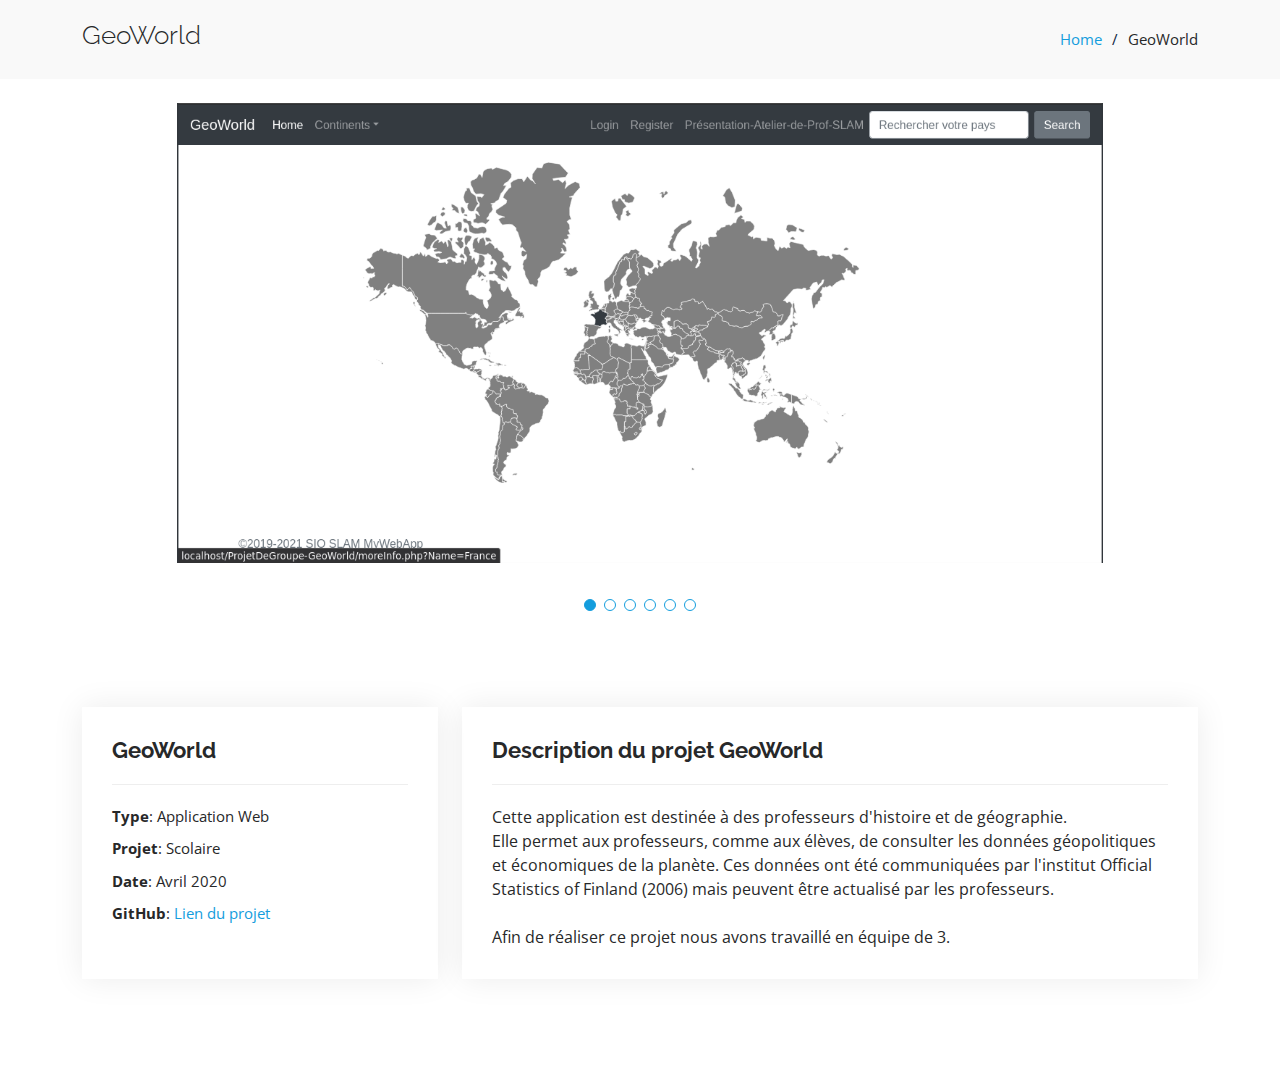
<file: GeoWorld-details.html>
<!DOCTYPE html>
<html lang="en">

<head>
    <meta charset="utf-8">
    <meta content="width=device-width, initial-scale=1.0" name="viewport">

    <title>Portfolio Details - iPortfolio Bootstrap Template</title>
    <meta content="" name="description">
    <meta content="" name="keywords">

    <!-- Favicons -->
    <link href="assets/img/favicon.png" rel="icon">
    <link href="assets/img/apple-touch-icon.png" rel="apple-touch-icon">

    <!-- Google Fonts -->
    <link
        href="https://fonts.googleapis.com/css?family=Open+Sans:300,300i,400,400i,600,600i,700,700i|Raleway:300,300i,400,400i,500,500i,600,600i,700,700i|Poppins:300,300i,400,400i,500,500i,600,600i,700,700i"
        rel="stylesheet">

    <!-- Vendor CSS Files -->
    <link href="assets/vendor/aos/aos.css" rel="stylesheet">
    <link href="assets/vendor/bootstrap/css/bootstrap.min.css" rel="stylesheet">
    <link href="assets/vendor/bootstrap-icons/bootstrap-icons.css" rel="stylesheet">
    <link href="assets/vendor/boxicons/css/boxicons.min.css" rel="stylesheet">
    <link href="assets/vendor/glightbox/css/glightbox.min.css" rel="stylesheet">
    <link href="assets/vendor/swiper/swiper-bundle.min.css" rel="stylesheet">

    <!-- Template Main CSS File -->
    <link href="assets/css/style.css" rel="stylesheet">

    <!-- =======================================================
  * Template Name: iPortfolio - v3.5.0
  * Template URL: https://bootstrapmade.com/iportfolio-bootstrap-portfolio-websites-template/
  * Author: BootstrapMade.com
  * License: https://bootstrapmade.com/license/
  ======================================================== -->
</head>

<body>

    <!-- ======= Breadcrumbs ======= -->
    <section id="breadcrumbs" class="breadcrumbs">
        <div class="container">

            <div class="d-flex justify-content-between align-items-center">
                <h2>GeoWorld</h2>
                <ol>
                    <li><a href="index.html">Home</a></li>
                    <li>GeoWorld</li>
                </ol>
            </div>

        </div>
    </section><!-- End Breadcrumbs -->

    <!-- ======= Portfolio Details Section ======= -->
    <section id="portfolio-details" class="portfolio-details">
        <div class="container">
            <div class="row gy-4">
                <div class="col-lg-10" style="margin: 3em auto 2em auto;">
                    <div class="portfolio-details-slider swiper">
                        <div class="swiper-wrapper align-items-center" style="height: 30em;">

                            <div class="swiper-slide">
                                <img src="assets/img/portfolio/GeoWorld_0.png" alt="">
                            </div>

                            <div class="swiper-slide">
                                <img src="assets/img/portfolio/GeoWorld_1.png" alt="">
                            </div>

                            <div class="swiper-slide">
                                <img src="assets/img/portfolio/GeoWorld_2.png" alt="">
                            </div>

                            <div class="swiper-slide">
                                <img src="assets/img/portfolio/GeoWorld_3.png" alt="">
                            </div>

                            <div class="swiper-slide">
                                <img src="assets/img/portfolio/GeoWorld_4.png" alt="">
                            </div>

                            <div class="swiper-slide">
                                <img src="assets/img/portfolio/GeoWorld_5.png" alt="">
                            </div>

                        </div>
                        <div class="swiper-pagination"></div>
                    </div>
                </div>
            </div>
        </div>

        <div class="container">
            <div class="row gy-4">
                <div class="col-lg-4">
                    <div class="portfolio-info" style="margin: 3em 0; height: 17em;">
                        <h3>GeoWorld</h3>
                        <ul>
                            <li><strong>Type</strong>: Application Web</li>
                            <li><strong>Projet</strong>: Scolaire</li>
                            <li><strong>Date</strong>: Avril 2020</li>
                            <li><strong>GitHub</strong>: <a href="https://github.com/BenDejardin/ProjetDeGroupe-GeoWorld" target="_blank">Lien
                                    du projet</a></li>
                        </ul>
                    </div>
                </div>
                <div class="col-lg-8">
                    <div class="portfolio-info" style="margin: 3em 0; height: 17em;">
                        <h3>Description du projet GeoWorld</h3>
                        <p>
                            Cette application est destinée à des professeurs d'histoire et de géographie.<br>
                            
                            Elle permet aux professeurs, comme aux élèves, de consulter les données géopolitiques et économiques de la planète. Ces données ont été communiquées par l'institut Official Statistics of Finland (2006) mais peuvent être actualisé par les professeurs. <br> 
                            <br>
                        
                            Afin de réaliser ce projet nous avons travaillé en équipe de 3. 
                        </p>
                    </div>
                </div>
            </div>
        </div>
    </section>


    <!-- Vendor JS Files -->
    <script src="assets/vendor/aos/aos.js"></script>
    <script src="assets/vendor/bootstrap/js/bootstrap.bundle.min.js"></script>
    <script src="assets/vendor/glightbox/js/glightbox.min.js"></script>
    <script src="assets/vendor/isotope-layout/isotope.pkgd.min.js"></script>
    <script src="assets/vendor/php-email-form/validate.js"></script>
    <script src="assets/vendor/purecounter/purecounter.js"></script>
    <script src="assets/vendor/swiper/swiper-bundle.min.js"></script>
    <script src="assets/vendor/typed.js/typed.min.js"></script>
    <script src="assets/vendor/waypoints/noframework.waypoints.js"></script>

    <!-- Template Main JS File -->
    <script src="assets/js/main.js"></script>

</body>

</html>
</file>
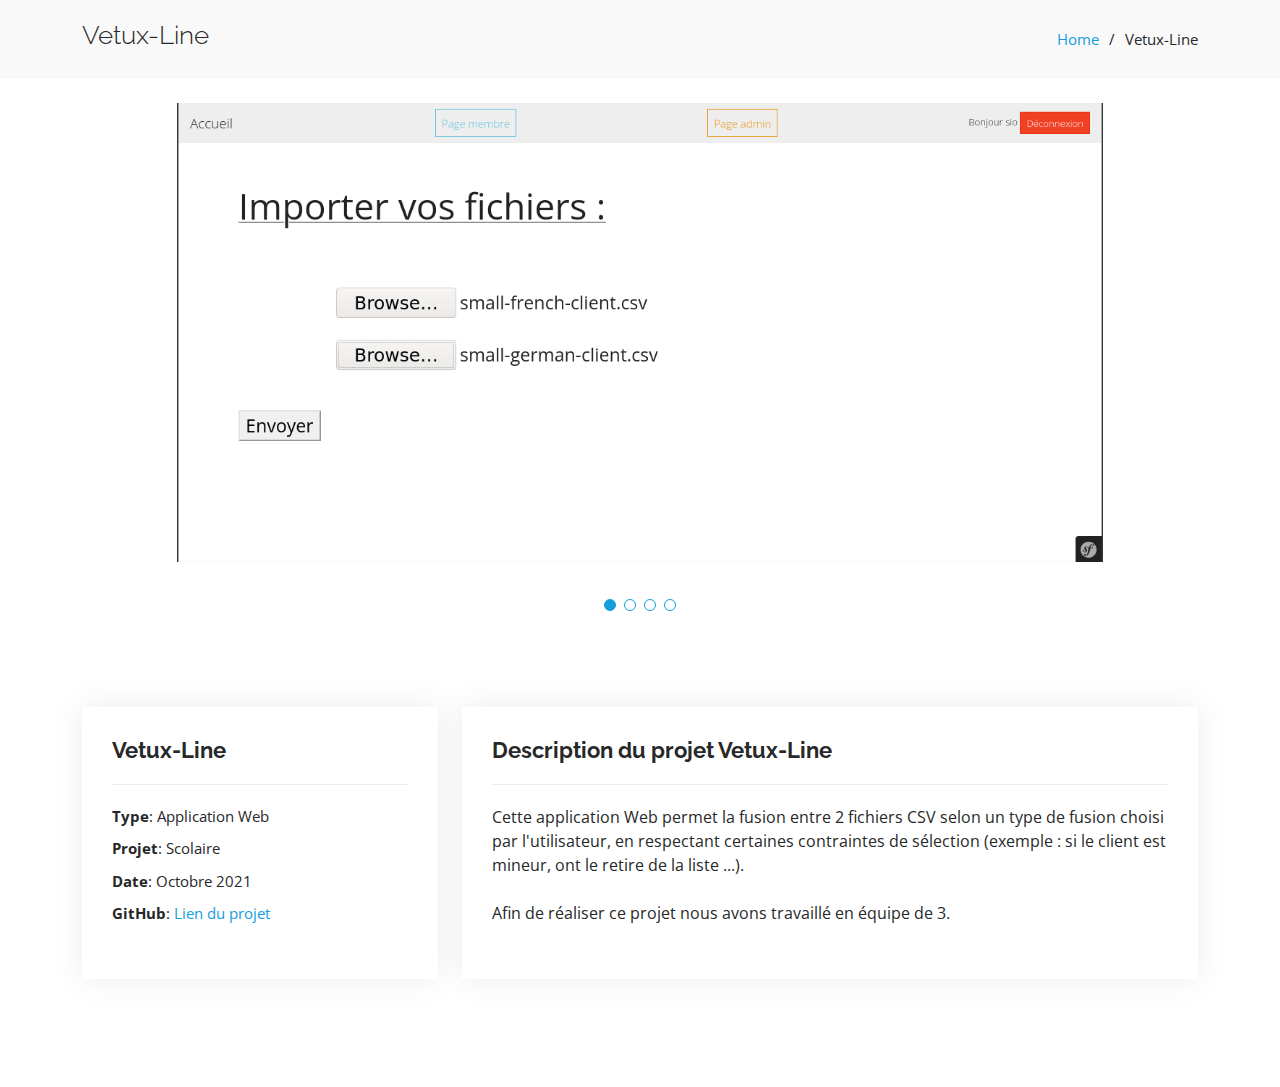
<file: Vetux-line-details.html>
<!DOCTYPE html>
<html lang="en">

<head>
    <meta charset="utf-8">
    <meta content="width=device-width, initial-scale=1.0" name="viewport">

    <title>Vetux-line</title>
    <meta content="" name="description">
    <meta content="" name="keywords">

    <!-- Favicons -->
    <link href="assets/img/favicon.png" rel="icon">
    <link href="assets/img/apple-touch-icon.png" rel="apple-touch-icon">

    <!-- Google Fonts -->
    <link
        href="https://fonts.googleapis.com/css?family=Open+Sans:300,300i,400,400i,600,600i,700,700i|Raleway:300,300i,400,400i,500,500i,600,600i,700,700i|Poppins:300,300i,400,400i,500,500i,600,600i,700,700i"
        rel="stylesheet">

    <!-- Vendor CSS Files -->
    <link href="assets/vendor/aos/aos.css" rel="stylesheet">
    <link href="assets/vendor/bootstrap/css/bootstrap.min.css" rel="stylesheet">
    <link href="assets/vendor/bootstrap-icons/bootstrap-icons.css" rel="stylesheet">
    <link href="assets/vendor/boxicons/css/boxicons.min.css" rel="stylesheet">
    <link href="assets/vendor/glightbox/css/glightbox.min.css" rel="stylesheet">
    <link href="assets/vendor/swiper/swiper-bundle.min.css" rel="stylesheet">

    <!-- Template Main CSS File -->
    <link href="assets/css/style.css" rel="stylesheet">

    <!-- =======================================================
  * Template Name: iPortfolio - v3.5.0
  * Template URL: https://bootstrapmade.com/iportfolio-bootstrap-portfolio-websites-template/
  * Author: BootstrapMade.com
  * License: https://bootstrapmade.com/license/
  ======================================================== -->
</head>

<body>

    <!-- ======= Breadcrumbs ======= -->
    <section id="breadcrumbs" class="breadcrumbs">
        <div class="container">

            <div class="d-flex justify-content-between align-items-center">
                <h2>Vetux-Line</h2>
                <ol>
                    <li><a href="index.html">Home</a></li>
                    <li>Vetux-Line</li>
                </ol>
            </div>

        </div>
    </section><!-- End Breadcrumbs -->

    <!-- ======= Portfolio Details Section ======= -->
    <section id="portfolio-details" class="portfolio-details">
        <div class="container">
            <div class="row gy-4">
                <div class="col-lg-10" style="margin: 3em auto 2em auto;">
                    <div class="portfolio-details-slider swiper">
                        <div class="swiper-wrapper align-items-center" style="height: 30em;">

                            <div class="swiper-slide">
                                <img src="assets/img/portfolio/Vetux0.png" alt="">
                            </div>

                            <div class="swiper-slide">
                                <img src="assets/img/portfolio/Vetux1.png" alt="">
                            </div>

                            <div class="swiper-slide">
                                <img src="assets/img/portfolio/Vetux2.png" alt="">
                            </div>

                            <div class="swiper-slide">
                                <img src="assets/img/portfolio/Vetux3.png" alt="">
                            </div>

                        </div>
                        <div class="swiper-pagination"></div>
                    </div>
                </div>
            </div>
        </div>

        <div class="container">
            <div class="row gy-4">
                <div class="col-lg-4">
                    <div class="portfolio-info" style="margin: 3em 0; height: 17em;">
                        <h3>Vetux-Line</h3>
                        <ul>
                            <li><strong>Type</strong>: Application Web</li>
                            <li><strong>Projet</strong>: Scolaire</li>
                            <li><strong>Date</strong>: Octobre 2021</li>
                            <li><strong>GitHub</strong>: <a href="https://github.com/axelelise/Vetux-Line"
                                    target="_blank">Lien
                                    du projet</a></li>
                        </ul>
                    </div>
                </div>
                <div class="col-lg-8">
                    <div class="portfolio-info" style="margin: 3em 0; height: 17em;">
                        <h3>Description du projet Vetux-Line</h3>
                        <p>
                            Cette application Web permet la fusion entre 2 fichiers CSV selon un type de fusion
                            choisi par l'utilisateur, en respectant certaines contraintes de sélection (exemple : si le client est mineur, ont le retire de la liste ...).
                            <br>
                            <br>
                            Afin de réaliser ce projet nous avons travaillé en équipe de 3. 
                        </p>
                    </div>
                </div>
            </div>
        </div>
    </section>


    <!-- Vendor JS Files -->
    <script src="assets/vendor/aos/aos.js"></script>
    <script src="assets/vendor/bootstrap/js/bootstrap.bundle.min.js"></script>
    <script src="assets/vendor/glightbox/js/glightbox.min.js"></script>
    <script src="assets/vendor/isotope-layout/isotope.pkgd.min.js"></script>
    <script src="assets/vendor/php-email-form/validate.js"></script>
    <script src="assets/vendor/purecounter/purecounter.js"></script>
    <script src="assets/vendor/swiper/swiper-bundle.min.js"></script>
    <script src="assets/vendor/typed.js/typed.min.js"></script>
    <script src="assets/vendor/waypoints/noframework.waypoints.js"></script>

    <!-- Template Main JS File -->
    <script src="assets/js/main.js"></script>

</body>

</html>
</file>
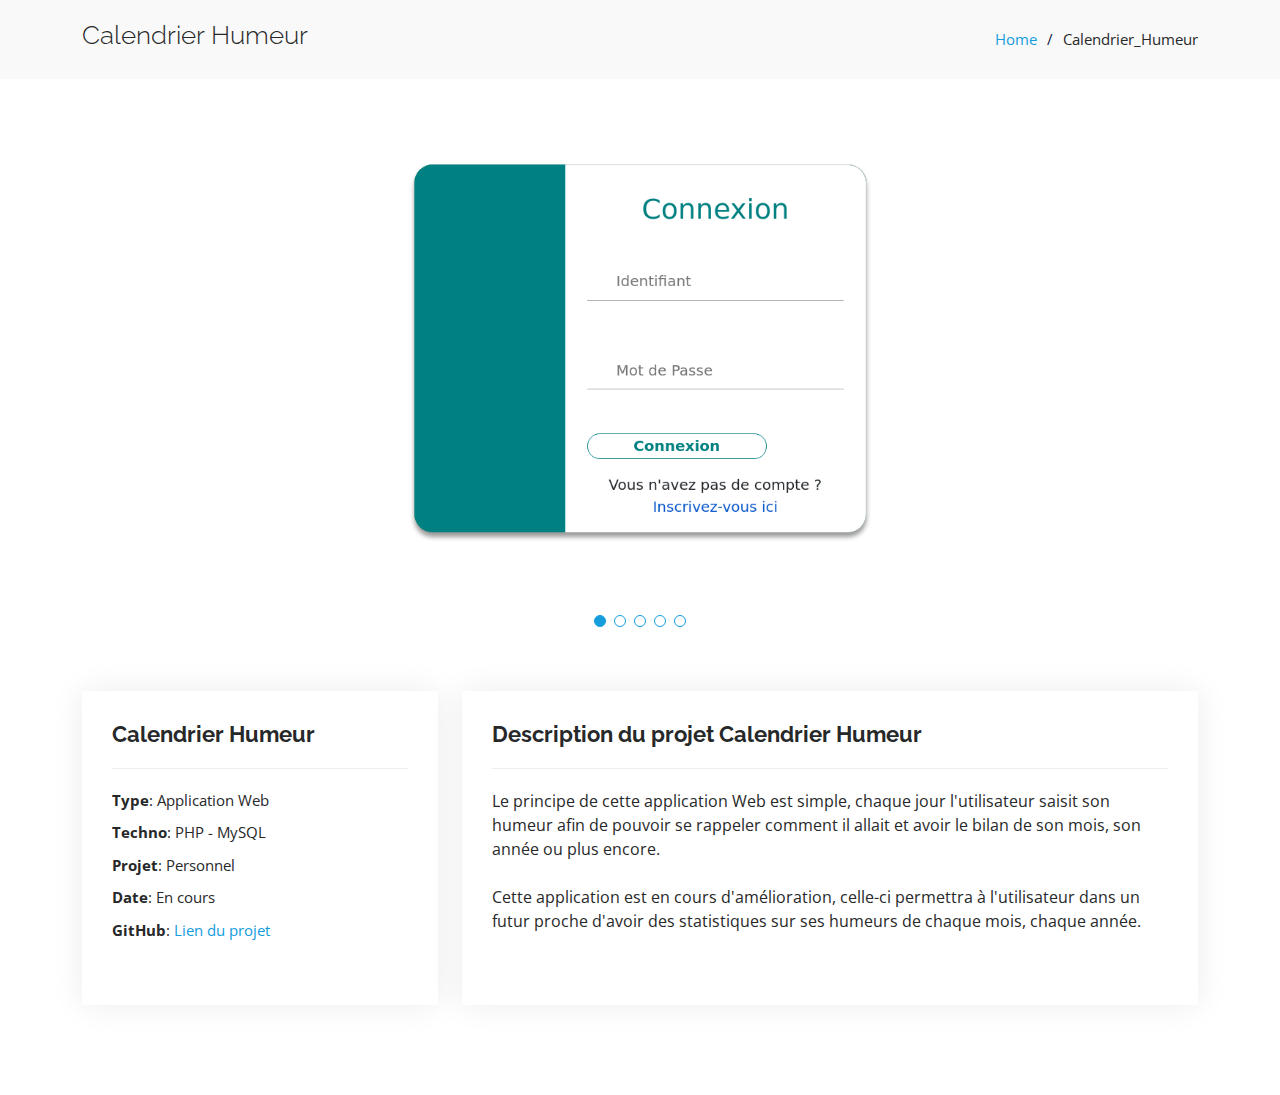
<file: Portfolio/Calendrier_Humeur-details.html>
<!DOCTYPE html>
<html lang="fr">

<head>
  <meta charset="utf-8" />
  <meta content="width=device-width, initial-scale=1.0" name="viewport" />

  <title>Portfolio - Détails</title>
  <meta content="" name="description" />
  <meta content="" name="keywords" />

  <!-- Favicons -->
  <link href="../assets/img/favicon.png" rel="icon" />
  <link href="../assets/img/apple-touch-icon.png" rel="apple-touch-icon" />

  <!-- Google Fonts -->
  <link
    href="https://fonts.googleapis.com/css?family=Open+Sans:300,300i,400,400i,600,600i,700,700i|Raleway:300,300i,400,400i,500,500i,600,600i,700,700i|Poppins:300,300i,400,400i,500,500i,600,600i,700,700i"
    rel="stylesheet" />

  <!-- Vendor CSS Files -->
  <link href="../assets/vendor/aos/aos.css" rel="stylesheet" />
  <link href="../assets/vendor/bootstrap/css/bootstrap.min.css" rel="stylesheet" />
  <link href="../assets/vendor/bootstrap-icons/bootstrap-icons.css" rel="stylesheet" />
  <link href="../assets/vendor/boxicons/css/boxicons.min.css" rel="stylesheet" />
  <link href="../assets/vendor/glightbox/css/glightbox.min.css" rel="stylesheet" />
  <link href="../assets/vendor/swiper/swiper-bundle.min.css" rel="stylesheet" />

  <!-- Template Main CSS File -->
  <link href="../assets/css/style.css" rel="stylesheet" />

  <!-- =======================================================
  * Template Name: iPortfolio - v3.5.0
  * Template URL: https://bootstrapmade.com/iportfolio-bootstrap-portfolio-websites-template/
  * Author: BootstrapMade.com
  * License: https://bootstrapmade.com/license/
  ======================================================== -->
</head>

<body>
  <!-- ======= Breadcrumbs ======= -->
  <section id="breadcrumbs" class="breadcrumbs">
    <div class="container">
      <div class="d-flex justify-content-between align-items-center">
        <h2>Calendrier Humeur</h2>
        <ol>
          <li><a href="../index.html">Home</a></li>
          <li>Calendrier_Humeur</li>
        </ol>
      </div>
    </div>
  </section>
  <!-- End Breadcrumbs -->

  <!-- ======= Portfolio Details Section ======= -->
  <section id="portfolio-details" class="portfolio-details">
    <div class="container">
      <div class="row gy-4">
        <div class="col-lg-10" style="margin: 4em auto 0 auto">
          <div class="portfolio-details-slider swiper">
            <div class="swiper-wrapper align-items-center" style="height: 30em">
              <div class="swiper-slide">
                <img src="../assets/img/portfolio/Calendrier_Humeur_0.png" alt="" />
              </div>

              <div class="swiper-slide">
                <img src="../assets/img/portfolio/Calendrier_Humeur_1.png" alt="" />
              </div>

              <div class="swiper-slide">
                <img src="../assets/img/portfolio/Calendrier_Humeur_2.png" alt="" />
              </div>

              <div class="swiper-slide">
                <img src="../assets/img/portfolio/Calendrier_Humeur_3.png" alt="" />
              </div>

              <div class="swiper-slide">
                <img src="../assets/img/portfolio/Calendrier_Humeur_4.png" alt="" />
              </div>
            </div>
            <div class="swiper-pagination"></div>
          </div>
        </div>
      </div>
    </div>

    <div class="container">
      <div class="row gy-4">
        <div class="col-lg-4">
          <div class="portfolio-info" style="margin: 3em 0; height: 80%">
            <h3>Calendrier Humeur</h3>
            <ul>
              <li><strong>Type</strong>: Application Web</li>
              <li><strong>Techno</strong>: PHP - MySQL</li>
              <li><strong>Projet</strong>: Personnel</li>
              <li><strong>Date</strong>: En cours</li>
              <li>
                <strong>GitHub</strong>:
                <a href="https://github.com/BenDejardin/Calendrier_Humeur">Lien du projet</a>
              </li>
            </ul>
          </div>
        </div>
        <div class="col-lg-8">
          <div class="portfolio-info" style="margin: 3em 0; height: 80%">
            <h3>Description du projet Calendrier Humeur</h3>
            <p>
              Le principe de cette application Web est simple, chaque jour
              l'utilisateur saisit son humeur afin de pouvoir se rappeler
              comment il allait et avoir le bilan de son mois, son année ou
              plus encore.
              <br />
              <br />
              Cette application est en cours d'amélioration, celle-ci
              permettra à l'utilisateur dans un futur proche d'avoir des
              statistiques sur ses humeurs de chaque mois, chaque année.
            </p>
          </div>
        </div>
      </div>
    </div>
  </section>

  <!-- Vendor JS Files -->
  <script src="../assets/vendor/aos/aos.js"></script>
  <script src="../assets/vendor/bootstrap/js/bootstrap.bundle.min.js"></script>
  <script src="../assets/vendor/glightbox/js/glightbox.min.js"></script>
  <script src="../assets/vendor/isotope-layout/isotope.pkgd.min.js"></script>
  <script src="../assets/vendor/php-email-form/validate.js"></script>
  <script src="../assets/vendor/purecounter/purecounter.js"></script>
  <script src="../assets/vendor/swiper/swiper-bundle.min.js"></script>
  <script src="../assets/vendor/typed.js/typed.min.js"></script>
  <script src="../assets/vendor/waypoints/noframework.waypoints.js"></script>

  <!-- Template Main JS File -->
  <script src="../assets/js/main.js"></script>
</body>

</html>
</file>
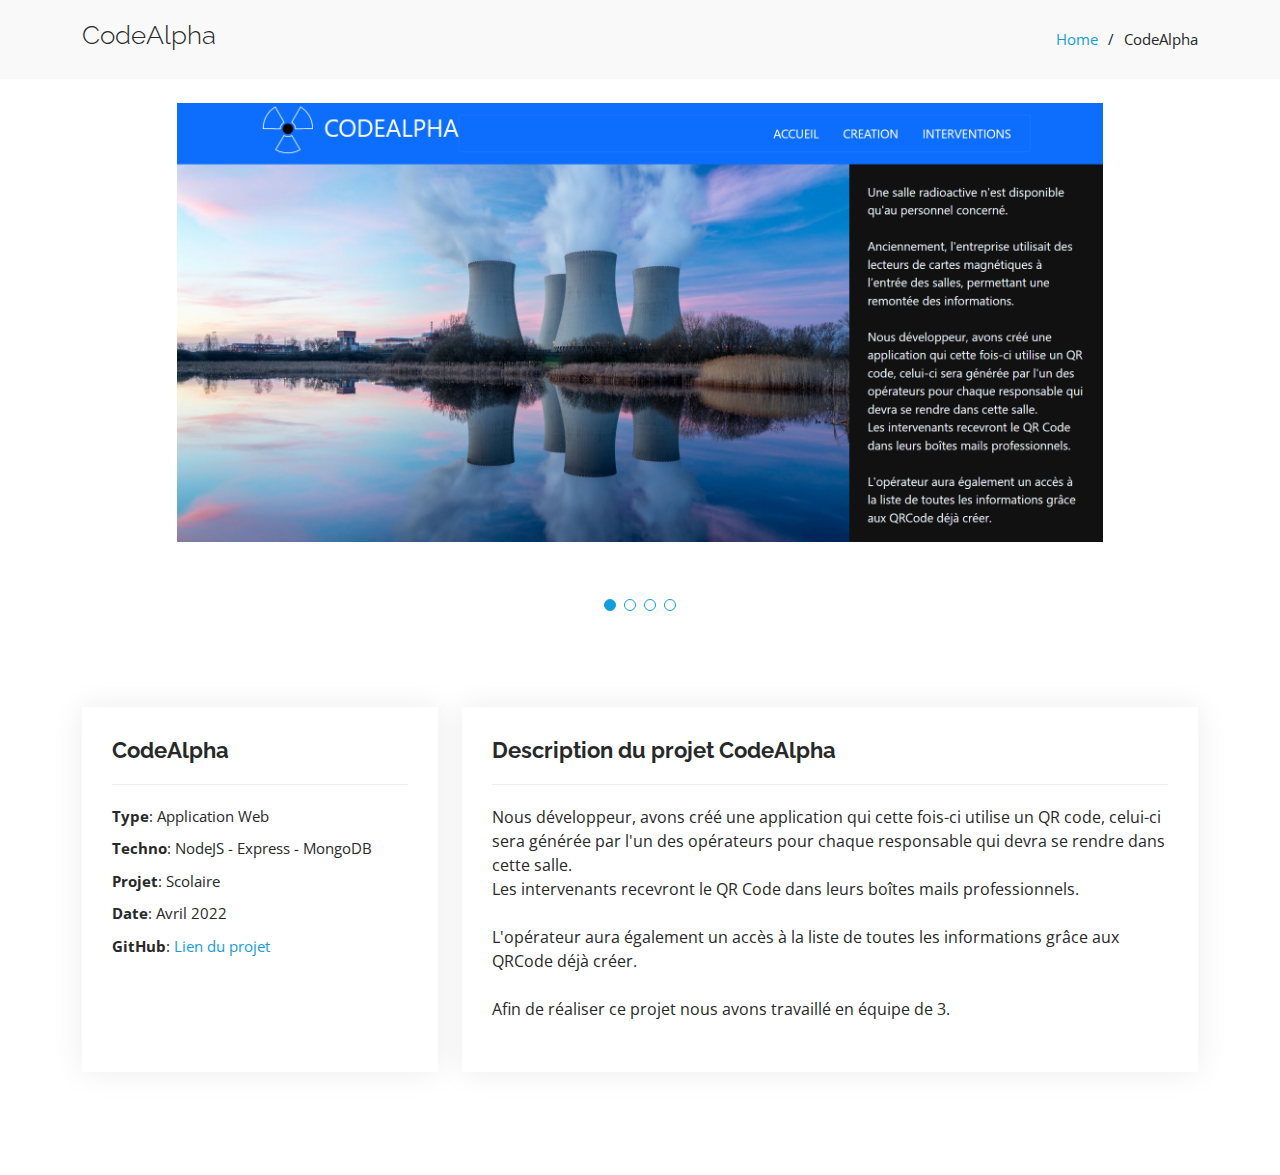
<file: Portfolio/CodeAlpha-details.html>
<!DOCTYPE html>
<html lang="fr">

<head>
    <meta charset="utf-8" />
    <meta content="width=device-width, initial-scale=1.0" name="viewport" />

    <title>Portfolio - Détails</title>
    <meta content="" name="description" />
    <meta content="" name="keywords" />

    <!-- Favicons -->
    <link href="../assets/img/favicon.png" rel="icon" />
    <link href="../assets/img/apple-touch-icon.png" rel="apple-touch-icon" />

    <!-- Google Fonts -->
    <link
        href="https://fonts.googleapis.com/css?family=Open+Sans:300,300i,400,400i,600,600i,700,700i|Raleway:300,300i,400,400i,500,500i,600,600i,700,700i|Poppins:300,300i,400,400i,500,500i,600,600i,700,700i"
        rel="stylesheet" />

    <!-- Vendor CSS Files -->
    <link href="../assets/vendor/aos/aos.css" rel="stylesheet" />
    <link href="../assets/vendor/bootstrap/css/bootstrap.min.css" rel="stylesheet" />
    <link href="../assets/vendor/bootstrap-icons/bootstrap-icons.css" rel="stylesheet" />
    <link href="../assets/vendor/boxicons/css/boxicons.min.css" rel="stylesheet" />
    <link href="../assets/vendor/glightbox/css/glightbox.min.css" rel="stylesheet" />
    <link href="../assets/vendor/swiper/swiper-bundle.min.css" rel="stylesheet" />

    <!-- Template Main CSS File -->
    <link href="../assets/css/style.css" rel="stylesheet" />

    <!-- =======================================================
  * Template Name: iPortfolio - v3.5.0
  * Template URL: https://bootstrapmade.com/iportfolio-bootstrap-portfolio-websites-template/
  * Author: BootstrapMade.com
  * License: https://bootstrapmade.com/license/
  ======================================================== -->
</head>

<body>
    <!-- ======= Breadcrumbs ======= -->
    <section id="breadcrumbs" class="breadcrumbs">
        <div class="container">
            <div class="d-flex justify-content-between align-items-center">
                <h2>CodeAlpha</h2>
                <ol>
                    <li><a href="../index.html">Home</a></li>
                    <li>CodeAlpha</li>
                </ol>
            </div>
        </div>
    </section>
    <!-- End Breadcrumbs -->

    <!-- ======= Portfolio Details Section ======= -->
    <section id="portfolio-details" class="portfolio-details">
        <div class="container">
            <div class="row gy-4">
                <div class="col-lg-10" style="margin: 3em auto 2em auto">
                    <div class="portfolio-details-slider swiper">
                        <div class="swiper-wrapper align-items-center" style="height: 30em">
                            <div class="swiper-slide">
                                <img src="../assets/img/portfolio/CodeAlpha_0.png" alt="" />
                            </div>

                            <div class="swiper-slide">
                                <img src="../assets/img/portfolio/CodeAlpha_1.png" alt="" />
                            </div>

                            <div class="swiper-slide">
                                <img src="../assets/img/portfolio/CodeAlpha_2.png" alt="" />
                            </div>

                            <div class="swiper-slide">
                                <img src="../assets/img/portfolio/CodeAlpha_3.png" alt="" />
                            </div>
                        </div>
                        <div class="swiper-pagination"></div>
                    </div>
                </div>
            </div>
        </div>

        <div class="container">
            <div class="row gy-4">
                <div class="col-lg-4">
                    <div class="portfolio-info" style="margin: 3em 0; height: 80%">
                        <h3>CodeAlpha</h3>
                        <ul>
                            <li><strong>Type</strong>: Application Web</li>
                            <li><strong>Techno</strong>: NodeJS - Express - MongoDB</li>
                            <li><strong>Projet</strong>: Scolaire</li>
                            <li><strong>Date</strong>: Avril 2022</li>
                            <li>
                                <strong>GitHub</strong>:
                                <a href="https://github.com/BenDejardin/CodeAlpha" target="_blank">Lien
                                    du
                                    projet</a>
                            </li>
                        </ul>
                    </div>
                </div>
                <div class="col-lg-8">
                    <div class="portfolio-info" style="margin: 3em 0; height: 80%">
                        <h3>Description du projet CodeAlpha</h3>
                        <p>
                            Nous développeur, avons créé une application qui cette fois-ci utilise un QR code, celui-ci
                            sera générée par
                            l'un
                            des
                            opérateurs pour
                            chaque responsable qui devra se rendre dans cette salle. <br> Les intervenants recevront le
                            QR Code dans leurs
                            boîtes
                            mails
                            professionnels. <br><br> L'opérateur aura également un accès à la liste de toutes les
                            informations grâce aux
                            QRCode
                            déjà créer.
                            <br><br>
                            Afin de réaliser ce projet nous avons travaillé en équipe de 3.
                        </p>
                    </div>
                </div>
            </div>
        </div>
    </section>

    <!-- Vendor JS Files -->
    <script src="../assets/vendor/aos/aos.js"></script>
    <script src="../assets/vendor/bootstrap/js/bootstrap.bundle.min.js"></script>
    <script src="../assets/vendor/glightbox/js/glightbox.min.js"></script>
    <script src="../assets/vendor/isotope-layout/isotope.pkgd.min.js"></script>
    <script src="../assets/vendor/php-email-form/validate.js"></script>
    <script src="../assets/vendor/purecounter/purecounter.js"></script>
    <script src="../assets/vendor/swiper/swiper-bundle.min.js"></script>
    <script src="../assets/vendor/typed.js/typed.min.js"></script>
    <script src="../assets/vendor/waypoints/noframework.waypoints.js"></script>

    <!-- Template Main JS File -->
    <script src="../assets/js/main.js"></script>
</body>

</html>
</file>
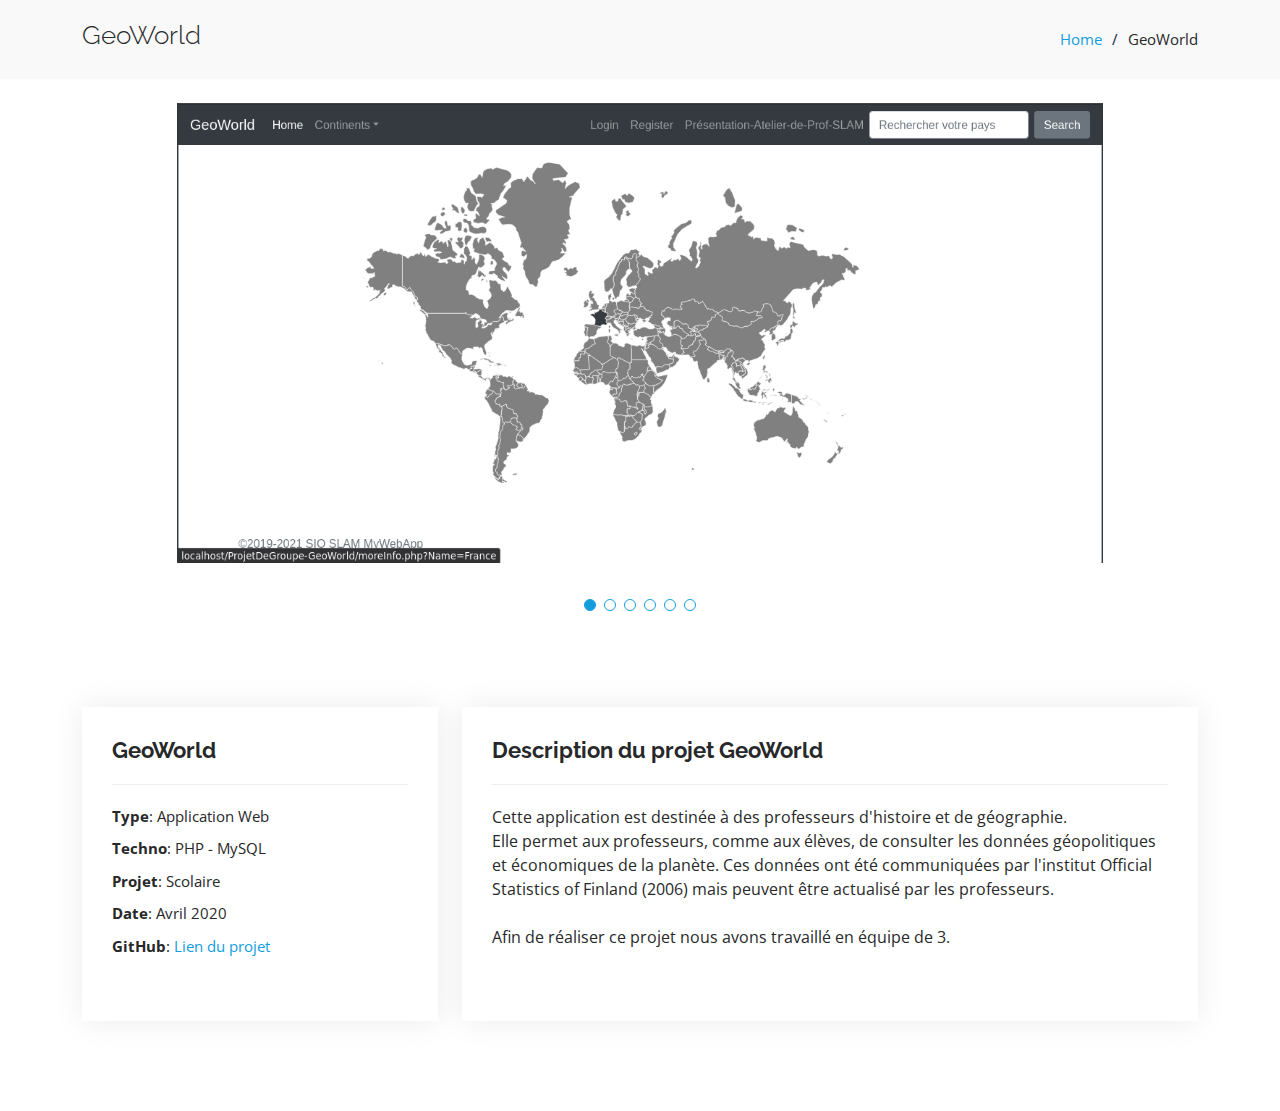
<file: Portfolio/GeoWorld-details.html>
<!DOCTYPE html>
<html lang="fr">
  <head>
    <meta charset="utf-8" />
    <meta content="width=device-width, initial-scale=1.0" name="viewport" />

    <title>Portfolio - Détails</title>
    <meta content="" name="description" />
    <meta content="" name="keywords" />

    <!-- Favicons -->
    <link href="../assets/img/favicon.png" rel="icon" />
    <link href="../assets/img/apple-touch-icon.png" rel="apple-touch-icon" />

    <!-- Google Fonts -->
    <link
      href="https://fonts.googleapis.com/css?family=Open+Sans:300,300i,400,400i,600,600i,700,700i|Raleway:300,300i,400,400i,500,500i,600,600i,700,700i|Poppins:300,300i,400,400i,500,500i,600,600i,700,700i"
      rel="stylesheet"
    />

    <!-- Vendor CSS Files -->
    <link href="../assets/vendor/aos/aos.css" rel="stylesheet" />
    <link
      href="../assets/vendor/bootstrap/css/bootstrap.min.css"
      rel="stylesheet"
    />
    <link
      href="../assets/vendor/bootstrap-icons/bootstrap-icons.css"
      rel="stylesheet"
    />
    <link
      href="../assets/vendor/boxicons/css/boxicons.min.css"
      rel="stylesheet"
    />
    <link
      href="../assets/vendor/glightbox/css/glightbox.min.css"
      rel="stylesheet"
    />
    <link
      href="../assets/vendor/swiper/swiper-bundle.min.css"
      rel="stylesheet"
    />

    <!-- Template Main CSS File -->
    <link href="../assets/css/style.css" rel="stylesheet" />

    <!-- =======================================================
  * Template Name: iPortfolio - v3.5.0
  * Template URL: https://bootstrapmade.com/iportfolio-bootstrap-portfolio-websites-template/
  * Author: BootstrapMade.com
  * License: https://bootstrapmade.com/license/
  ======================================================== -->
  </head>

  <body>
    <!-- ======= Breadcrumbs ======= -->
    <section id="breadcrumbs" class="breadcrumbs">
      <div class="container">
        <div class="d-flex justify-content-between align-items-center">
          <h2>GeoWorld</h2>
          <ol>
            <li><a href="../index.html">Home</a></li>
            <li>GeoWorld</li>
          </ol>
        </div>
      </div>
    </section>
    <!-- End Breadcrumbs -->

    <!-- ======= Portfolio Details Section ======= -->
    <section id="portfolio-details" class="portfolio-details">
      <div class="container">
        <div class="row gy-4">
          <div class="col-lg-10" style="margin: 3em auto 2em auto">
            <div class="portfolio-details-slider swiper">
              <div
                class="swiper-wrapper align-items-center"
                style="height: 30em"
              >
                <div class="swiper-slide">
                  <img src="../assets/img/portfolio/GeoWorld_0.png" alt="" />
                </div>

                <div class="swiper-slide">
                  <img src="../assets/img/portfolio/GeoWorld_1.png" alt="" />
                </div>

                <div class="swiper-slide">
                  <img src="../assets/img/portfolio/GeoWorld_2.png" alt="" />
                </div>

                <div class="swiper-slide">
                  <img src="../assets/img/portfolio/GeoWorld_3.png" alt="" />
                </div>

                <div class="swiper-slide">
                  <img src="../assets/img/portfolio/GeoWorld_4.png" alt="" />
                </div>

                <div class="swiper-slide">
                  <img src="../assets/img/portfolio/GeoWorld_5.png" alt="" />
                </div>
              </div>
              <div class="swiper-pagination"></div>
            </div>
          </div>
        </div>
      </div>

      <div class="container">
        <div class="row gy-4">
          <div class="col-lg-4">
            <div class="portfolio-info" style="margin: 3em 0; height: 80%">
              <h3>GeoWorld</h3>
              <ul>
                <li><strong>Type</strong>: Application Web</li>
                <li><strong>Techno</strong>: PHP - MySQL</li>
                <li><strong>Projet</strong>: Scolaire</li>
                <li><strong>Date</strong>: Avril 2020</li>
                <li>
                  <strong>GitHub</strong>:
                  <a
                    href="https://github.com/BenDejardin/ProjetDeGroupe-GeoWorld"
                    target="_blank"
                    >Lien du projet</a
                  >
                </li>
              </ul>
            </div>
          </div>
          <div class="col-lg-8">
            <div class="portfolio-info" style="margin: 3em 0; height: 80%">
              <h3>Description du projet GeoWorld</h3>
              <p>
                Cette application est destinée à des professeurs d'histoire et
                de géographie.<br />

                Elle permet aux professeurs, comme aux élèves, de consulter les
                données géopolitiques et économiques de la planète. Ces données
                ont été communiquées par l'institut Official Statistics of
                Finland (2006) mais peuvent être actualisé par les professeurs.
                <br />
                <br />

                Afin de réaliser ce projet nous avons travaillé en équipe de 3.
              </p>
            </div>
          </div>
        </div>
      </div>
    </section>

    <!-- Vendor JS Files -->
    <script src="../assets/vendor/aos/aos.js"></script>
    <script src="../assets/vendor/bootstrap/js/bootstrap.bundle.min.js"></script>
    <script src="../assets/vendor/glightbox/js/glightbox.min.js"></script>
    <script src="../assets/vendor/isotope-layout/isotope.pkgd.min.js"></script>
    <script src="../assets/vendor/php-email-form/validate.js"></script>
    <script src="../assets/vendor/purecounter/purecounter.js"></script>
    <script src="../assets/vendor/swiper/swiper-bundle.min.js"></script>
    <script src="../assets/vendor/typed.js/typed.min.js"></script>
    <script src="../assets/vendor/waypoints/noframework.waypoints.js"></script>

    <!-- Template Main JS File -->
    <script src="../assets/js/main.js"></script>
  </body>
</html>
</file>
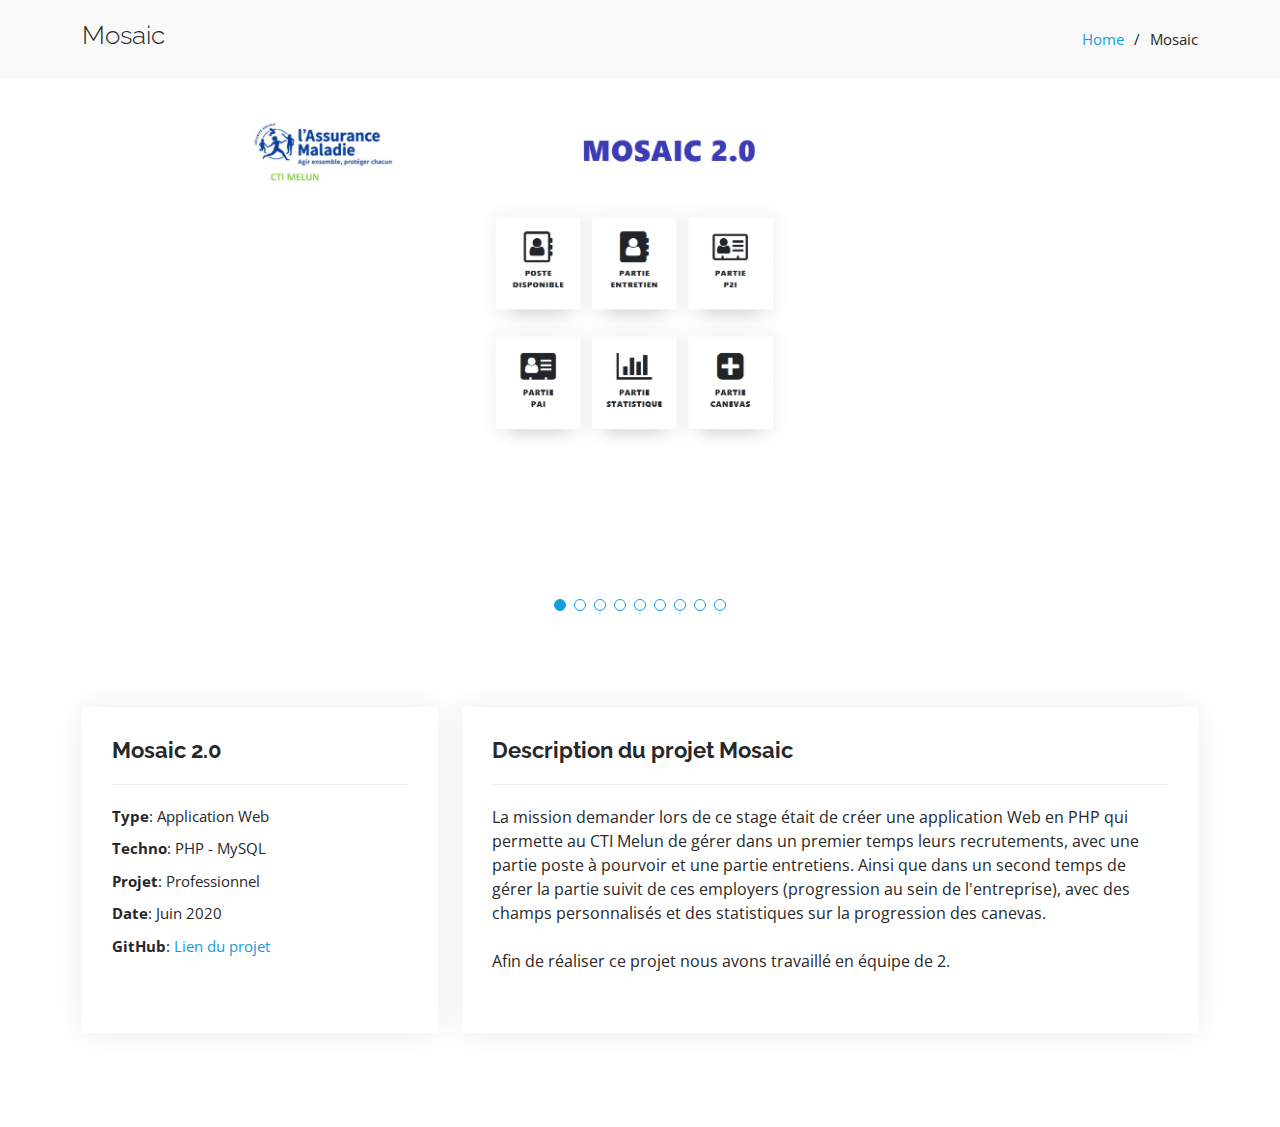
<file: Portfolio/Mosaic-detail.html>
<!DOCTYPE html>
<html lang="fr">

<head>
  <meta charset="utf-8" />
  <meta content="width=device-width, initial-scale=1.0" name="viewport" />

  <title>Portfolio - Détails</title>
  <meta content="" name="description" />
  <meta content="" name="keywords" />

  <!-- Favicons -->
  <link href="../assets/img/favicon.png" rel="icon" />
  <link href="../assets/img/apple-touch-icon.png" rel="apple-touch-icon" />

  <!-- Google Fonts -->
  <link
    href="https://fonts.googleapis.com/css?family=Open+Sans:300,300i,400,400i,600,600i,700,700i|Raleway:300,300i,400,400i,500,500i,600,600i,700,700i|Poppins:300,300i,400,400i,500,500i,600,600i,700,700i"
    rel="stylesheet" />

  <!-- Vendor CSS Files -->
  <link href="../assets/vendor/aos/aos.css" rel="stylesheet" />
  <link href="../assets/vendor/bootstrap/css/bootstrap.min.css" rel="stylesheet" />
  <link href="../assets/vendor/bootstrap-icons/bootstrap-icons.css" rel="stylesheet" />
  <link href="../assets/vendor/boxicons/css/boxicons.min.css" rel="stylesheet" />
  <link href="../assets/vendor/glightbox/css/glightbox.min.css" rel="stylesheet" />
  <link href="../assets/vendor/swiper/swiper-bundle.min.css" rel="stylesheet" />

  <!-- Template Main CSS File -->
  <link href="../assets/css/style.css" rel="stylesheet" />

  <!-- =======================================================
  * Template Name: iPortfolio - v3.5.0
  * Template URL: https://bootstrapmade.com/iportfolio-bootstrap-portfolio-websites-template/
  * Author: BootstrapMade.com
  * License: https://bootstrapmade.com/license/
  ======================================================== -->
</head>

<body>
  <!-- ======= Breadcrumbs ======= -->
  <section id="breadcrumbs" class="breadcrumbs">
    <div class="container">
      <div class="d-flex justify-content-between align-items-center">
        <h2>Mosaic</h2>
        <ol>
          <li><a href="../index.html">Home</a></li>
          <li>Mosaic</li>
        </ol>
      </div>
    </div>
  </section>
  <!-- End Breadcrumbs -->

  <!-- ======= Portfolio Details Section ======= -->
  <section id="portfolio-details" class="portfolio-details">
    <div class="container">
      <div class="row gy-4">
        <div class="col-lg-10" style="margin: 3em auto 2em auto">
          <div class="portfolio-details-slider swiper">
            <div class="swiper-wrapper align-items-center" style="height: 30em">
              <div class="swiper-slide">
                <img src="../assets/img/portfolio/Mosaic_0.png" alt="" />
              </div>

              <div class="swiper-slide">
                <img src="../assets/img/portfolio/Mosaic_1.png" alt="" />
              </div>

              <div class="swiper-slide">
                <img src="../assets/img/portfolio/Mosaic_2.png" alt="" />
              </div>

              <div class="swiper-slide">
                <img src="../assets/img/portfolio/Mosaic_3.png" alt="" />
              </div>

              <div class="swiper-slide">
                <img src="../assets/img/portfolio/Mosaic_6.png" alt="" />
              </div>

              <div class="swiper-slide">
                <img src="../assets/img/portfolio/Mosaic_7.png" alt="" />
              </div>

              <div class="swiper-slide">
                <img src="../assets/img/portfolio/Mosaic_4.png" alt="" />
              </div>

              <div class="swiper-slide">
                <img src="../assets/img/portfolio/Mosaic_5.png" alt="" />
              </div>

              <div class="swiper-slide">
                <img src="../assets/img/portfolio/Mosaic_9.png" alt="" />
              </div>
            </div>
            <div class="swiper-pagination"></div>
          </div>
        </div>
      </div>
    </div>

    <div class="container">
      <div class="row gy-4">
        <div class="col-lg-4">
          <div class="portfolio-info" style="margin: 3em 0; height: 80%">
            <h3>Mosaic 2.0</h3>
            <ul>
              <li><strong>Type</strong>: Application Web</li>
              <li><strong>Techno</strong>: PHP - MySQL</li>
              <li><strong>Projet</strong>: Professionnel</li>
              <li><strong>Date</strong>: Juin 2020</li>
              <li>
                <strong>GitHub</strong>:
                <a href="https://github.com/BenDejardin/CTI_MOSAIC" target="_blank">Lien du projet</a>
              </li>
            </ul>
          </div>
        </div>
        <div class="col-lg-8">
          <div class="portfolio-info" style="margin: 3em 0; height: 80%">
            <h3>Description du projet Mosaic</h3>
            <p>
              La mission demander lors de ce stage était de créer une application Web en PHP qui permette au CTI Melun
              de gérer dans
              un premier temps leurs recrutements, avec une partie poste à pourvoir et une partie entretiens. Ainsi que
              dans un second
              temps de gérer la partie suivit de ces employers (progression au sein de l'entreprise), avec des champs
              personnalisés et
              des statistiques sur la progression des canevas.
              <br />
              <br />

              Afin de réaliser ce projet nous avons travaillé en équipe de 2.
            </p>
          </div>
        </div>
      </div>
    </div>
  </section>

  <!-- Vendor JS Files -->
  <script src="../assets/vendor/aos/aos.js"></script>
  <script src="../assets/vendor/bootstrap/js/bootstrap.bundle.min.js"></script>
  <script src="../assets/vendor/glightbox/js/glightbox.min.js"></script>
  <script src="../assets/vendor/isotope-layout/isotope.pkgd.min.js"></script>
  <script src="../assets/vendor/php-email-form/validate.js"></script>
  <script src="../assets/vendor/purecounter/purecounter.js"></script>
  <script src="../assets/vendor/swiper/swiper-bundle.min.js"></script>
  <script src="../assets/vendor/typed.js/typed.min.js"></script>
  <script src="../assets/vendor/waypoints/noframework.waypoints.js"></script>

  <!-- Template Main JS File -->
  <script src="../assets/js/main.js"></script>
</body>

</html>
</file>
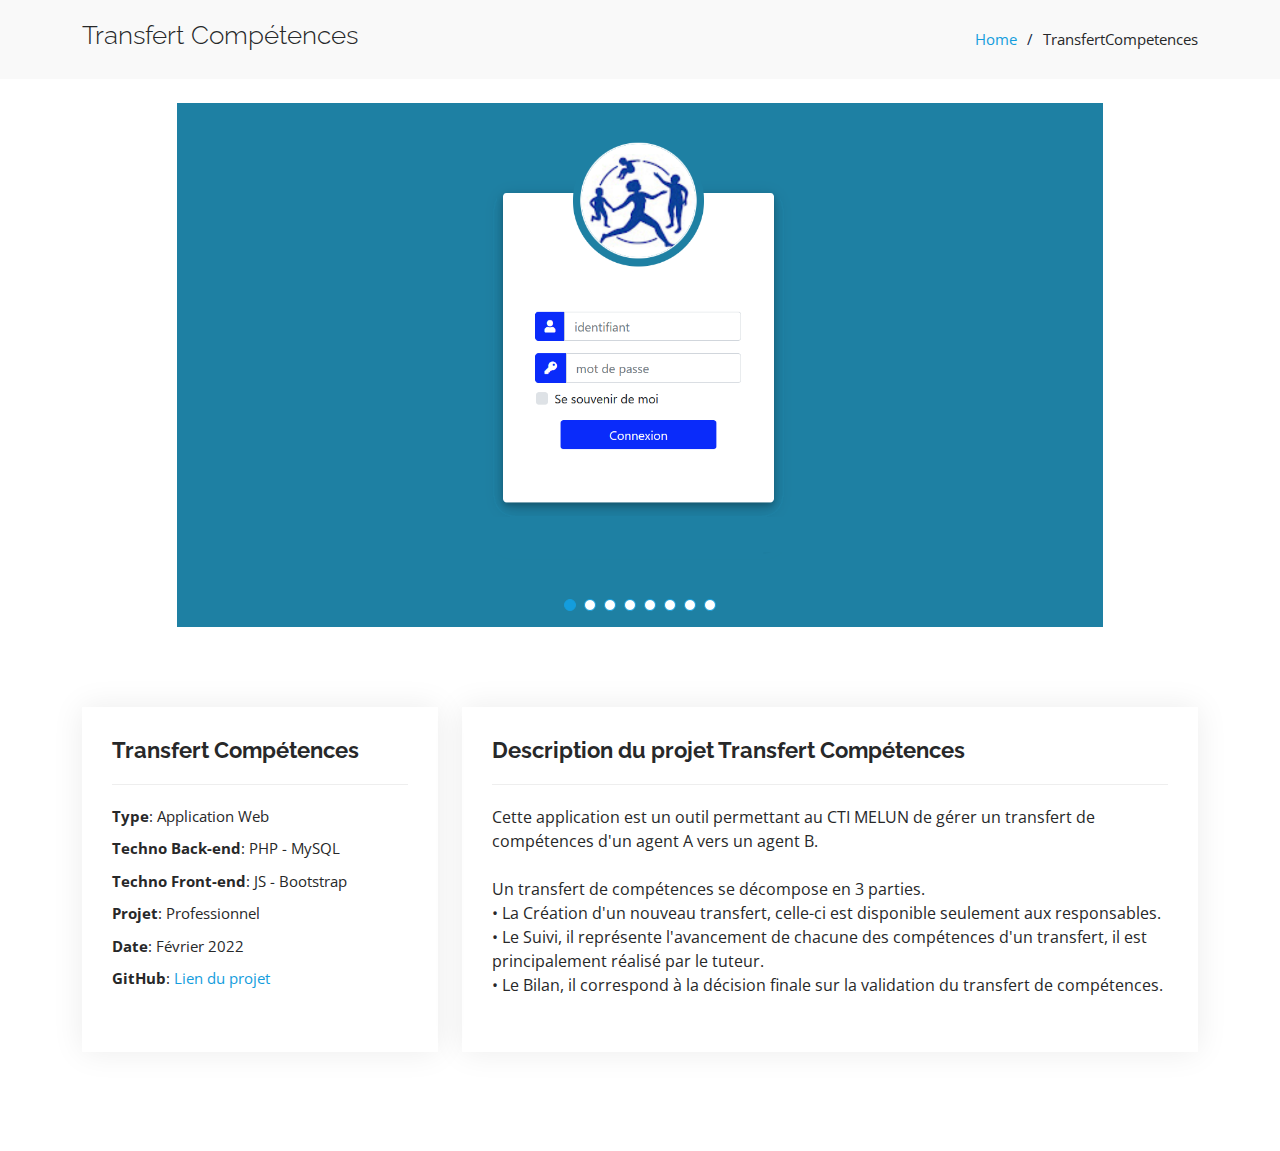
<file: Portfolio/TransfertCompetence-details.html>
<!DOCTYPE html>
<html lang="fr">

<head>
  <meta charset="utf-8" />
  <meta content="width=device-width, initial-scale=1.0" name="viewport" />

  <title>Portfolio - Détails</title>
  <meta content="" name="description" />
  <meta content="" name="keywords" />

  <!-- Favicons -->
  <link href="../assets/img/favicon.png" rel="icon" />
  <link href="../assets/img/apple-touch-icon.png" rel="apple-touch-icon" />

  <!-- Google Fonts -->
  <link
    href="https://fonts.googleapis.com/css?family=Open+Sans:300,300i,400,400i,600,600i,700,700i|Raleway:300,300i,400,400i,500,500i,600,600i,700,700i|Poppins:300,300i,400,400i,500,500i,600,600i,700,700i"
    rel="stylesheet" />

  <!-- Vendor CSS Files -->
  <link href="../assets/vendor/aos/aos.css" rel="stylesheet" />
  <link href="../assets/vendor/bootstrap/css/bootstrap.min.css" rel="stylesheet" />
  <link href="../assets/vendor/bootstrap-icons/bootstrap-icons.css" rel="stylesheet" />
  <link href="../assets/vendor/boxicons/css/boxicons.min.css" rel="stylesheet" />
  <link href="../assets/vendor/glightbox/css/glightbox.min.css" rel="stylesheet" />
  <link href="../assets/vendor/swiper/swiper-bundle.min.css" rel="stylesheet" />

  <!-- Template Main CSS File -->
  <link href="../assets/css/style.css" rel="stylesheet" />

  <!-- =======================================================
  * Template Name: iPortfolio - v3.5.0
  * Template URL: https://bootstrapmade.com/iportfolio-bootstrap-portfolio-websites-template/
  * Author: BootstrapMade.com
  * License: https://bootstrapmade.com/license/
  ======================================================== -->
</head>

<body>
  <!-- ======= Breadcrumbs ======= -->
  <section id="breadcrumbs" class="breadcrumbs">
    <div class="container">
      <div class="d-flex justify-content-between align-items-center">
        <h2>Transfert Compétences</h2>
        <ol>
          <li><a href="../index.html">Home</a></li>
          <li>TransfertCompetences</li>
        </ol>
      </div>
    </div>
  </section>
  <!-- End Breadcrumbs -->

  <!-- ======= Portfolio Details Section ======= -->
  <section id="portfolio-details" class="portfolio-details">
    <div class="container">
      <div class="row gy-4">
        <div class="col-lg-10" style="margin: 3em auto 2em auto">
          <div class="portfolio-details-slider swiper">
            <div class="swiper-wrapper align-items-center" style="height: 30em">
              <div class="swiper-slide">
                <img src="../assets/img/portfolio/TransfertCompetences_0.png" alt="" />
              </div>

              <div class="swiper-slide">
                <img src="../assets/img/portfolio/TransfertCompetences_1.png" alt="" />
              </div>

              <div class="swiper-slide">
                <img src="../assets/img/portfolio/TransfertCompetences_2.png" alt="" />
              </div>

              <div class="swiper-slide">
                <img src="../assets/img/portfolio/TransfertCompetences_3.png" alt="" />
              </div>

              <div class="swiper-slide">
                <img src="../assets/img/portfolio/TransfertCompetences_4.png" alt="" />
              </div>

              <div class="swiper-slide">
                <img src="../assets/img/portfolio/TransfertCompetences_5.png" alt="" />
              </div>

              <div class="swiper-slide">
                <img src="../assets/img/portfolio/TransfertCompetences_7.png" alt="" />
              </div>

              <div class="swiper-slide">
                <img src="../assets/img/portfolio/TransfertCompetences_8.png" alt="" />
              </div>

            </div>
            <div class="swiper-pagination"></div>
          </div>
        </div>
      </div>
    </div>

    <div class="container">
      <div class="row gy-4">
        <div class="col-lg-4">
          <div class="portfolio-info" style="margin: 3em 0; height: 80%">
            <h3>Transfert Compétences</h3>
            <ul>
              <li><strong>Type</strong>: Application Web</li>
              <li><strong>Techno Back-end</strong>: PHP - MySQL</li>
              <li><strong>Techno Front-end</strong>: JS - Bootstrap</li>
              <li><strong>Projet</strong>: Professionnel</li>
              <li><strong>Date</strong>: Février 2022</li>
              <li>
                <strong>GitHub</strong>:
                <a href="https://github.com/BenDejardin/CTI_TransfertCompetence" target="_blank">Lien du projet</a>
              </li>
            </ul>
          </div>
        </div>
        <div class="col-lg-8">
          <div class="portfolio-info" style="margin: 3em 0; height: 80%">
            <h3>Description du projet Transfert Compétences</h3>
            <p>
              Cette application est un outil permettant au CTI MELUN de gérer
              un transfert de compétences d'un agent A vers un agent B.
              <br />
              <br />
              Un transfert de compétences se décompose en 3 parties. <br />
              • La Création d'un nouveau transfert, celle-ci est disponible
              seulement aux responsables.<br />
              • Le Suivi, il représente l'avancement de chacune des
              compétences d'un transfert, il est principalement réalisé par le
              tuteur.<br />
              • Le Bilan, il correspond à la décision finale sur la validation
              du transfert de compétences.
            </p>
          </div>
        </div>
      </div>
    </div>
  </section>

  <!-- Vendor JS Files -->
  <script src="../assets/vendor/aos/aos.js"></script>
  <script src="../assets/vendor/bootstrap/js/bootstrap.bundle.min.js"></script>
  <script src="../assets/vendor/glightbox/js/glightbox.min.js"></script>
  <script src="../assets/vendor/isotope-layout/isotope.pkgd.min.js"></script>
  <script src="../assets/vendor/php-email-form/validate.js"></script>
  <script src="../assets/vendor/purecounter/purecounter.js"></script>
  <script src="../assets/vendor/swiper/swiper-bundle.min.js"></script>
  <script src="../assets/vendor/typed.js/typed.min.js"></script>
  <script src="../assets/vendor/waypoints/noframework.waypoints.js"></script>

  <!-- Template Main JS File -->
  <script src="../assets/js/main.js"></script>
</body>

</html>
</file>
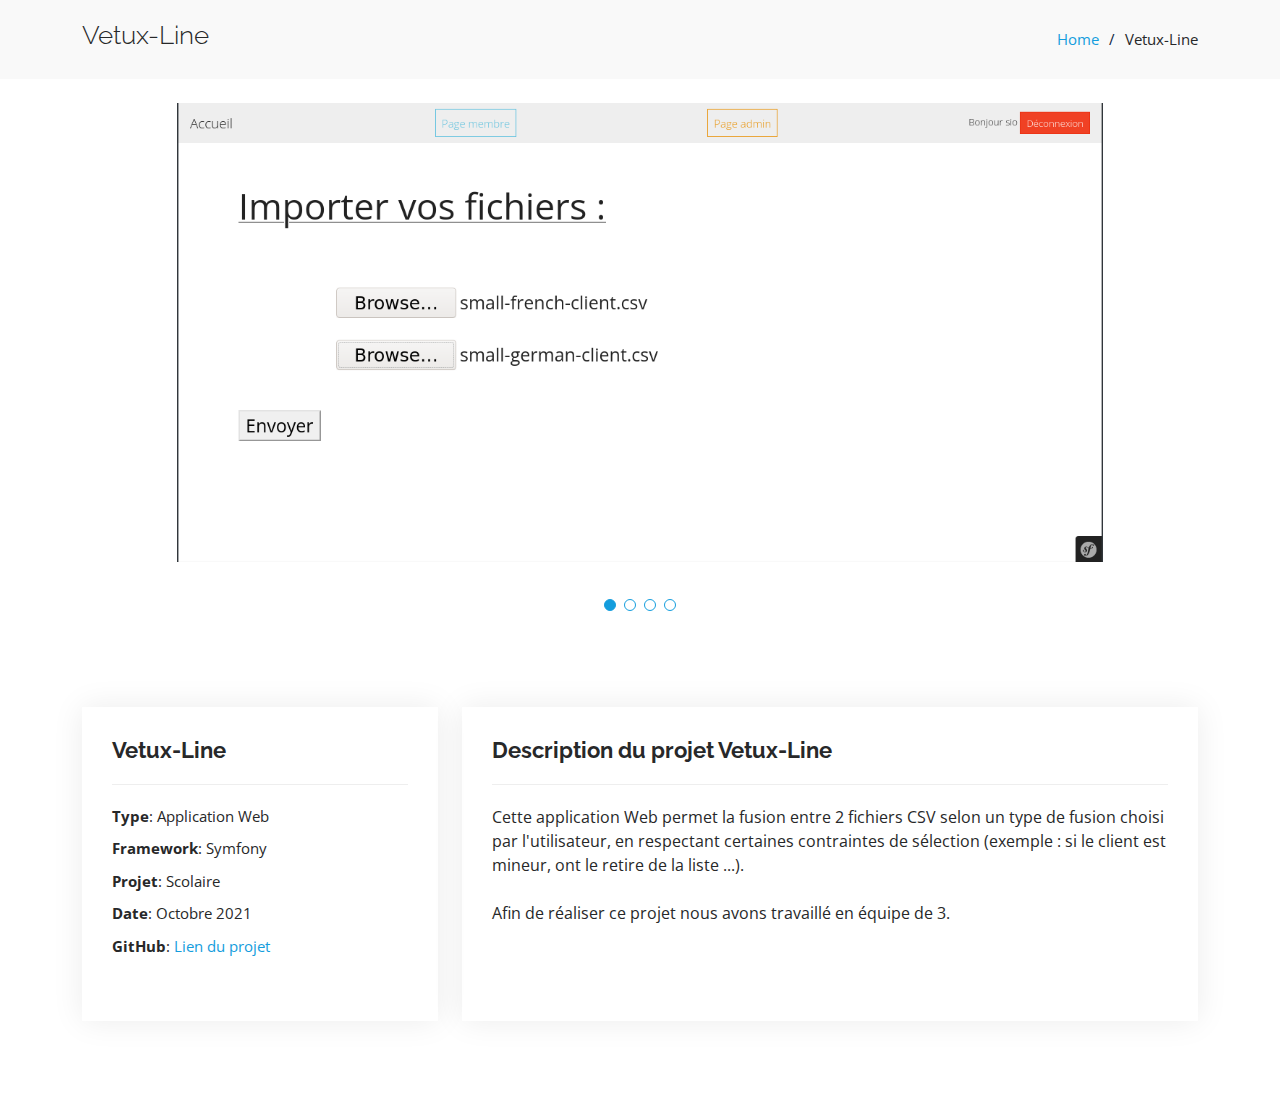
<file: Portfolio/Vetux-line-details.html>
<!DOCTYPE html>
<html lang="fr">
  <head>
    <meta charset="utf-8" />
    <meta content="width=device-width, initial-scale=1.0" name="viewport" />

    <title>Vetux-line</title>
    <meta content="" name="description" />
    <meta content="" name="keywords" />

    <!-- Favicons -->
    <link href="../assets/img/favicon.png" rel="icon" />
    <link href="../assets/img/apple-touch-icon.png" rel="apple-touch-icon" />

    <!-- Google Fonts -->
    <link
      href="https://fonts.googleapis.com/css?family=Open+Sans:300,300i,400,400i,600,600i,700,700i|Raleway:300,300i,400,400i,500,500i,600,600i,700,700i|Poppins:300,300i,400,400i,500,500i,600,600i,700,700i"
      rel="stylesheet"
    />

    <!-- Vendor CSS Files -->
    <link href="../assets/vendor/aos/aos.css" rel="stylesheet" />
    <link
      href="../assets/vendor/bootstrap/css/bootstrap.min.css"
      rel="stylesheet"
    />
    <link
      href="../assets/vendor/bootstrap-icons/bootstrap-icons.css"
      rel="stylesheet"
    />
    <link
      href="../assets/vendor/boxicons/css/boxicons.min.css"
      rel="stylesheet"
    />
    <link
      href="../assets/vendor/glightbox/css/glightbox.min.css"
      rel="stylesheet"
    />
    <link
      href="../assets/vendor/swiper/swiper-bundle.min.css"
      rel="stylesheet"
    />

    <!-- Template Main CSS File -->
    <link href="../assets/css/style.css" rel="stylesheet" />

    <!-- =======================================================
  * Template Name: iPortfolio - v3.5.0
  * Template URL: https://bootstrapmade.com/iportfolio-bootstrap-portfolio-websites-template/
  * Author: BootstrapMade.com
  * License: https://bootstrapmade.com/license/
  ======================================================== -->
  </head>

  <body>
    <!-- ======= Breadcrumbs ======= -->
    <section id="breadcrumbs" class="breadcrumbs">
      <div class="container">
        <div class="d-flex justify-content-between align-items-center">
          <h2>Vetux-Line</h2>
          <ol>
            <li><a href="../index.html">Home</a></li>
            <li>Vetux-Line</li>
          </ol>
        </div>
      </div>
    </section>
    <!-- End Breadcrumbs -->

    <!-- ======= Portfolio Details Section ======= -->
    <section id="portfolio-details" class="portfolio-details">
      <div class="container">
        <div class="row gy-4">
          <div class="col-lg-10" style="margin: 3em auto 2em auto">
            <div class="portfolio-details-slider swiper">
              <div
                class="swiper-wrapper align-items-center"
                style="height: 30em"
              >
                <div class="swiper-slide">
                  <img src="../assets/img/portfolio/Vetux0.png" alt="" />
                </div>

                <div class="swiper-slide">
                  <img src="../assets/img/portfolio/Vetux1.png" alt="" />
                </div>

                <div class="swiper-slide">
                  <img src="../assets/img/portfolio/Vetux2.png" alt="" />
                </div>

                <div class="swiper-slide">
                  <img src="../assets/img/portfolio/Vetux3.png" alt="" />
                </div>
              </div>
              <div class="swiper-pagination"></div>
            </div>
          </div>
        </div>
      </div>

      <div class="container">
        <div class="row gy-4">
          <div class="col-lg-4">
            <div class="portfolio-info" style="margin: 3em 0; height: 80%">
              <h3>Vetux-Line</h3>
              <ul>
                <li><strong>Type</strong>: Application Web</li>
                <li><strong>Framework</strong>: Symfony</li>
                <li><strong>Projet</strong>: Scolaire</li>
                <li><strong>Date</strong>: Octobre 2021</li>
                <li>
                  <strong>GitHub</strong>:
                  <a
                    href="https://github.com/axelelise/Vetux-Line"
                    target="_blank"
                    >Lien du projet</a
                  >
                </li>
              </ul>
            </div>
          </div>
          <div class="col-lg-8">
            <div class="portfolio-info" style="margin: 3em 0; height: 80%">
              <h3>Description du projet Vetux-Line</h3>
              <p>
                Cette application Web permet la fusion entre 2 fichiers CSV
                selon un type de fusion choisi par l'utilisateur, en respectant
                certaines contraintes de sélection (exemple : si le client est
                mineur, ont le retire de la liste ...).
                <br />
                <br />
                Afin de réaliser ce projet nous avons travaillé en équipe de 3.
              </p>
            </div>
          </div>
        </div>
      </div>
    </section>

    <!-- Vendor JS Files -->
    <script src="../assets/vendor/aos/aos.js"></script>
    <script src="../assets/vendor/bootstrap/js/bootstrap.bundle.min.js"></script>
    <script src="../assets/vendor/glightbox/js/glightbox.min.js"></script>
    <script src="../assets/vendor/isotope-layout/isotope.pkgd.min.js"></script>
    <script src="../assets/vendor/php-email-form/validate.js"></script>
    <script src="../assets/vendor/purecounter/purecounter.js"></script>
    <script src="../assets/vendor/swiper/swiper-bundle.min.js"></script>
    <script src="../assets/vendor/typed.js/typed.min.js"></script>
    <script src="../assets/vendor/waypoints/noframework.waypoints.js"></script>

    <!-- Template Main JS File -->
    <script src="../assets/js/main.js"></script>
  </body>
</html>
</file>
<file: assets/css/style.css>
/**
* Template Name: iPortfolio - v3.5.0
* Template URL: https://bootstrapmade.com/iportfolio-bootstrap-portfolio-websites-template/
* Author: BootstrapMade.com
* License: https://bootstrapmade.com/license/
*/

/*--------------------------------------------------------------
# General
--------------------------------------------------------------*/
body {
  font-family: "Open Sans", sans-serif;
  color: #272829;
}

a {
  color: #149ddd;
  text-decoration: none;
}

a:hover {
  color: #37b3ed;
  text-decoration: none;
}

h1,
h2,
h3,
h4,
h5,
h6 {
  font-family: "Raleway", sans-serif;
}

/*--------------------------------------------------------------
# Back to top button
--------------------------------------------------------------*/
.back-to-top {
  position: fixed;
  visibility: hidden;
  opacity: 0;
  right: 15px;
  bottom: 15px;
  z-index: 996;
  background: #149ddd;
  width: 40px;
  height: 40px;
  border-radius: 50px;
  transition: all 0.4s;
}
.back-to-top i {
  font-size: 28px;
  color: #fff;
  line-height: 0;
}
.back-to-top:hover {
  background: #2eafec;
  color: #fff;
}
.back-to-top.active {
  visibility: visible;
  opacity: 1;
}

/*--------------------------------------------------------------
# Header
--------------------------------------------------------------*/
#header {
  position: fixed;
  top: 0;
  left: 0;
  bottom: 0;
  width: 300px;
  transition: all ease-in-out 0.5s;
  z-index: 9997;
  transition: all 0.5s;
  padding: 0 15px;
  background: #040b14;
  overflow-y: auto;
}
#header .profile img {
  margin: 15px auto;
  display: block;
  width: 120px;
  border: 8px solid #2c2f3f;
}
#header .profile h1 {
  font-size: 24px;
  margin: 0;
  padding: 0;
  font-weight: 600;
  -moz-text-align-last: center;
  text-align-last: center;
  font-family: "Poppins", sans-serif;
}
#header .profile h1 a,
#header .profile h1 a:hover {
  color: #fff;
  text-decoration: none;
}
#header .profile .social-links a {
  font-size: 18px;
  display: inline-block;
  background: #212431;
  color: #fff;
  line-height: 1;
  padding: 8px 0;
  margin-right: 4px;
  border-radius: 50%;
  text-align: center;
  width: 36px;
  height: 36px;
  transition: 0.3s;
}
#header .profile .social-links a:hover {
  background: #149ddd;
  color: #fff;
  text-decoration: none;
}

#main {
  margin-left: 300px;
}

@media (max-width: 1199px) {
  #header {
    left: -300px;
  }

  #main {
    margin-left: 0;
  }
}
/*--------------------------------------------------------------
# Navigation Menu
--------------------------------------------------------------*/
/* Desktop Navigation */
.nav-menu {
  padding: 30px 0 0 0;
}
.nav-menu * {
  margin: 0;
  padding: 0;
  list-style: none;
}
.nav-menu > ul > li {
  position: relative;
  white-space: nowrap;
}
.nav-menu a,
.nav-menu a:focus {
  display: flex;
  align-items: center;
  color: #a8a9b4;
  padding: 12px 15px;
  margin-bottom: 8px;
  transition: 0.3s;
  font-size: 15px;
}
.nav-menu a i,
.nav-menu a:focus i {
  font-size: 24px;
  padding-right: 8px;
  color: #6f7180;
}
.nav-menu a:hover,
.nav-menu .active,
.nav-menu .active:focus,
.nav-menu li:hover > a {
  text-decoration: none;
  color: #fff;
}
.nav-menu a:hover i,
.nav-menu .active i,
.nav-menu .active:focus i,
.nav-menu li:hover > a i {
  color: #149ddd;
}

/* Mobile Navigation */
.mobile-nav-toggle {
  position: fixed;
  right: 15px;
  top: 15px;
  z-index: 9998;
  border: 0;
  font-size: 24px;
  transition: all 0.4s;
  outline: none !important;
  background-color: #149ddd;
  color: #fff;
  width: 40px;
  height: 40px;
  display: inline-flex;
  align-items: center;
  justify-content: center;
  line-height: 0;
  border-radius: 50px;
  cursor: pointer;
}

.mobile-nav-active {
  overflow: hidden;
}
.mobile-nav-active #header {
  left: 0;
}

/*--------------------------------------------------------------
# Hero Section
--------------------------------------------------------------*/
#hero {
  width: 100%;
  height: 100vh;
  background: url("../img/hero-bg.jpg") top center;
  background-size: cover;
}
#hero:before {
  content: "";
  background: rgba(5, 13, 24, 0.3);
  position: absolute;
  bottom: 0;
  top: 0;
  left: 0;
  right: 0;
  z-index: 1;
}
#hero .hero-container {
  position: relative;
  z-index: 2;
  min-width: 300px;
}
#hero h1 {
  margin: 0 0 10px 0;
  font-size: 64px;
  font-weight: 700;
  line-height: 56px;
  color: #fff;
}
#hero p {
  color: #fff;
  margin-bottom: 50px;
  font-size: 26px;
  font-family: "Poppins", sans-serif;
}
#hero p span {
  color: #fff;
  padding-bottom: 4px;
  letter-spacing: 1px;
  border-bottom: 3px solid #149ddd;
}
@media (min-width: 1024px) {
  #hero {
    background-attachment: fixed;
  }
}
@media (max-width: 768px) {
  #hero h1 {
    font-size: 28px;
    line-height: 36px;
  }
  #hero h2 {
    font-size: 18px;
    line-height: 24px;
    margin-bottom: 30px;
  }
}

/*--------------------------------------------------------------
# Sections General
--------------------------------------------------------------*/
section {
  padding: 60px 0;
  overflow: hidden;
}

.section-bg {
  background: #f5f8fd;
}

.section-title {
  padding-bottom: 30px;
}
.section-title h2 {
  font-size: 32px;
  font-weight: bold;
  margin-bottom: 20px;
  padding-bottom: 20px;
  position: relative;
  color: #173b6c;
}
.section-title h2::after {
  content: "";
  position: absolute;
  display: block;
  width: 50px;
  height: 3px;
  background: #149ddd;
  bottom: 0;
  left: 0;
}
.section-title p {
  margin-bottom: 0;
}

/*--------------------------------------------------------------
# About
--------------------------------------------------------------*/
.about .content h3 {
  font-weight: 700;
  font-size: 26px;
  color: #173b6c;
}
.about .content ul {
  list-style: none;
  padding: 0;
}
.about .content ul li {
  margin-bottom: 20px;
  display: flex;
  align-items: center;
}
.about .content ul strong {
  margin-right: 10px;
}
.about .content ul i {
  font-size: 16px;
  margin-right: 5px;
  color: #149ddd;
  line-height: 0;
}
.about .content p:last-child {
  margin-bottom: 0;
}

/*--------------------------------------------------------------
# Facts
--------------------------------------------------------------*/
.facts {
  padding-bottom: 30px;
}
.facts .count-box {
  padding: 30px;
  width: 100%;
}
.facts .count-box i {
  display: block;
  font-size: 44px;
  color: #149ddd;
  float: left;
  line-height: 0;
}
.facts .count-box span {
  font-size: 48px;
  line-height: 40px;
  display: block;
  font-weight: 700;
  color: #050d18;
  margin-left: 60px;
}
.facts .count-box p {
  padding: 15px 0 0 0;
  margin: 0 0 0 60px;
  font-family: "Raleway", sans-serif;
  font-size: 14px;
  color: #122f57;
}
.facts .count-box a {
  font-weight: 600;
  display: block;
  margin-top: 20px;
  color: #122f57;
  font-size: 15px;
  font-family: "Poppins", sans-serif;
  transition: ease-in-out 0.3s;
}
.facts .count-box a:hover {
  color: #1f5297;
}

/*--------------------------------------------------------------
# Akills
--------------------------------------------------------------*/
.skills .progress {
  height: 60px;
  display: block;
  background: none;
  border-radius: 0;
}
.skills .progress .skill {
  padding: 0;
  margin: 0 0 6px 0;
  text-transform: uppercase;
  display: block;
  font-weight: 600;
  font-family: "Poppins", sans-serif;
  color: #050d18;
}
.skills .progress .skill .val {
  float: right;
  font-style: normal;
}
.skills .progress-bar-wrap {
  background: #dce8f8;
  height: 10px;
}
.skills .progress-bar {
  width: 1px;
  height: 10px;
  transition: 0.9s;
  background-color: #149ddd;
}

/*--------------------------------------------------------------
# Resume
--------------------------------------------------------------*/
.resume .resume-title {
  font-size: 26px;
  font-weight: 700;
  margin-top: 20px;
  margin-bottom: 20px;
  color: #050d18;
}
.resume .resume-item {
  padding: 0 0 20px 20px;
  margin-top: -2px;
  border-left: 2px solid #1f5297;
  position: relative;
}
.resume .resume-item h4 {
  line-height: 18px;
  font-size: 18px;
  font-weight: 600;
  text-transform: uppercase;
  font-family: "Poppins", sans-serif;
  color: #050d18;
  margin-bottom: 10px;
}
.resume .resume-item h5 {
  font-size: 16px;
  background: #e4edf9;
  padding: 5px 15px;
  display: inline-block;
  font-weight: 600;
  margin-bottom: 10px;
}
.resume .resume-item ul {
  padding-left: 20px;
}
.resume .resume-item ul li {
  padding-bottom: 10px;
}
.resume .resume-item:last-child {
  padding-bottom: 0;
}
.resume .resume-item::before {
  content: "";
  position: absolute;
  width: 16px;
  height: 16px;
  border-radius: 50px;
  left: -9px;
  top: 0;
  background: #fff;
  border: 2px solid #1f5297;
}

/*--------------------------------------------------------------
# Portfolio
--------------------------------------------------------------*/
.portfolio .portfolio-item {
  margin-bottom: 30px;
}
.portfolio #portfolio-flters {
  padding: 0;
  margin: 0 auto 35px auto;
  list-style: none;
  text-align: center;
  background: #fff;
  border-radius: 50px;
  padding: 2px 15px;
}
.portfolio #portfolio-flters li {
  cursor: pointer;
  display: inline-block;
  padding: 10px 15px 8px 15px;
  font-size: 14px;
  font-weight: 600;
  line-height: 1;
  text-transform: uppercase;
  color: #272829;
  margin-bottom: 5px;
  transition: all 0.3s ease-in-out;
}
.portfolio #portfolio-flters li:hover,
.portfolio #portfolio-flters li.filter-active {
  color: #149ddd;
}
.portfolio #portfolio-flters li:last-child {
  margin-right: 0;
}
.portfolio .portfolio-wrap {
  transition: 0.3s;
  position: relative;
  overflow: hidden;
  z-index: 1;
}
.portfolio .portfolio-wrap::before {
  content: "";
  background: rgba(255, 255, 255, 0.5);
  position: absolute;
  left: 0;
  right: 0;
  top: 0;
  bottom: 0;
  transition: all ease-in-out 0.3s;
  z-index: 2;
  opacity: 0;
}
.portfolio .portfolio-wrap .portfolio-links {
  opacity: 1;
  left: 0;
  right: 0;
  bottom: -60px;
  z-index: 3;
  position: absolute;
  transition: all ease-in-out 0.3s;
  display: flex;
  justify-content: center;
}
.portfolio .portfolio-wrap .portfolio-links a {
  color: #fff;
  font-size: 28px;
  text-align: center;
  background: rgba(20, 157, 221, 0.75);
  transition: 0.3s;
  width: 50%;
}
.portfolio .portfolio-wrap .portfolio-links a:hover {
  background: rgba(20, 157, 221, 0.95);
}
.portfolio .portfolio-wrap .portfolio-links a + a {
  border-left: 1px solid #37b3ed;
}
.portfolio .portfolio-wrap:hover::before {
  top: 0;
  left: 0;
  right: 0;
  bottom: 0;
  opacity: 1;
}
.portfolio .portfolio-wrap:hover .portfolio-links {
  opacity: 1;
  bottom: 0;
}

/*--------------------------------------------------------------
# Portfolio Details
--------------------------------------------------------------*/
.portfolio-details {
  padding-top: 0px;
}
.portfolio-details .portfolio-details-slider img {
  width: 100%;
}
.portfolio-details .portfolio-details-slider .swiper-pagination {
  margin-top: 20px;
  position: relative;
}
.portfolio-details
  .portfolio-details-slider
  .swiper-pagination
  .swiper-pagination-bullet {
  width: 12px;
  height: 12px;
  background-color: #fff;
  opacity: 1;
  border: 1px solid #149ddd;
}
.portfolio-details
  .portfolio-details-slider
  .swiper-pagination
  .swiper-pagination-bullet-active {
  background-color: #149ddd;
}
.portfolio-details .portfolio-info {
  padding: 30px;
  box-shadow: 0px 0 30px rgba(5, 13, 24, 0.08);
}
.portfolio-details .portfolio-info h3 {
  font-size: 22px;
  font-weight: 700;
  margin-bottom: 20px;
  padding-bottom: 20px;
  border-bottom: 1px solid #eee;
}
.portfolio-details .portfolio-info ul {
  list-style: none;
  padding: 0;
  font-size: 15px;
}
.portfolio-details .portfolio-info ul li + li {
  margin-top: 10px;
}
.portfolio-details .portfolio-description {
  padding-top: 30px;
}
.portfolio-details .portfolio-description h2 {
  font-size: 26px;
  font-weight: 700;
  margin-bottom: 20px;
}
.portfolio-details .portfolio-description p {
  padding: 0;
}

/*--------------------------------------------------------------
# Services
--------------------------------------------------------------*/
.services .icon-box {
  margin-bottom: 20px;
}
.services .icon {
  float: left;
  display: flex;
  align-items: center;
  justify-content: center;
  width: 54px;
  height: 54px;
  background: #149ddd;
  border-radius: 50%;
  transition: 0.5s;
  border: 1px solid #149ddd;
}
.services .icon i {
  color: #fff;
  font-size: 24px;
  line-height: 0;
}
.services .icon-box:hover .icon {
  background: #fff;
}
.services .icon-box:hover .icon i {
  color: #149ddd;
}
.services .title {
  margin-left: 80px;
  font-weight: 700;
  margin-bottom: 15px;
  font-size: 18px;
}
.services .title a {
  color: #343a40;
}
.services .title a:hover {
  color: #149ddd;
}
.services .description {
  margin-left: 80px;
  line-height: 24px;
  font-size: 14px;
}

/*--------------------------------------------------------------
# Testimonials
--------------------------------------------------------------*/
.testimonials .testimonials-carousel,
.testimonials .testimonials-slider {
  overflow: hidden;
}
.testimonials .testimonial-item {
  box-sizing: content-box;
  text-align: center;
  min-height: 320px;
}
.testimonials .testimonial-item .testimonial-img {
  width: 90px;
  border-radius: 50%;
  margin: 0 auto;
}
.testimonials .testimonial-item h3 {
  font-size: 18px;
  font-weight: bold;
  margin: 10px 0 5px 0;
  color: #111;
}
.testimonials .testimonial-item h4 {
  font-size: 14px;
  color: #999;
  margin: 0;
}
.testimonials .testimonial-item .quote-icon-left,
.testimonials .testimonial-item .quote-icon-right {
  color: #c3e8fa;
  font-size: 26px;
}
.testimonials .testimonial-item .quote-icon-left {
  display: inline-block;
  left: -5px;
  position: relative;
}
.testimonials .testimonial-item .quote-icon-right {
  display: inline-block;
  right: -5px;
  position: relative;
  top: 10px;
}
.testimonials .testimonial-item p {
  font-style: italic;
  margin: 0 15px 15px 15px;
  padding: 20px;
  background: #fff;
  position: relative;
  margin-bottom: 35px;
  border-radius: 6px;
  box-shadow: 0px 2px 15px rgba(0, 0, 0, 0.1);
}
.testimonials .testimonial-item p::after {
  content: "";
  width: 0;
  height: 0;
  border-top: 20px solid #fff;
  border-right: 20px solid transparent;
  border-left: 20px solid transparent;
  position: absolute;
  bottom: -20px;
  left: calc(50% - 20px);
}
.testimonials .swiper-pagination {
  margin-top: 20px;
  position: relative;
}
.testimonials .swiper-pagination .swiper-pagination-bullet {
  width: 12px;
  height: 12px;
  background-color: #fff;
  opacity: 1;
  border: 1px solid #149ddd;
}
.testimonials .swiper-pagination .swiper-pagination-bullet-active {
  background-color: #149ddd;
}

#divProjetPlus {
  display: none;
}

/*--------------------------------------------------------------
# veille
--------------------------------------------------------------*/

.infoVeille {
  width: 80%;
  margin: 0 10% 5% 10%;
}

.m-top-3 {
  margin-top: 3em;
}

/*--------------------------------------------------------------
# Contact
--------------------------------------------------------------*/
.contact {
  padding-bottom: 130px;
  background-color: #f5f8fd;
}
.contact .info {
  padding: 30px;
  background: #fff;
  width: 100%;
  box-shadow: 0 0 24px 0 rgba(0, 0, 0, 0.12);
}
.contact .info i {
  font-size: 20px;
  color: #149ddd;
  float: left;
  width: 44px;
  height: 44px;
  background: #dff3fc;
  display: flex;
  justify-content: center;
  align-items: center;
  border-radius: 50px;
  transition: all 0.3s ease-in-out;
}
.contact .info h4 {
  padding: 0 0 0 60px;
  font-size: 22px;
  font-weight: 600;
  margin-bottom: 5px;
  color: #050d18;
}
.contact .info p {
  padding: 0 0 10px 60px;
  margin-bottom: 20px;
  font-size: 14px;
  color: #173b6c;
}
.contact .info .email p {
  padding-top: 5px;
}
.contact .info .social-links {
  padding-left: 60px;
}
.contact .info .social-links a {
  font-size: 18px;
  display: inline-block;
  background: #333;
  color: #fff;
  line-height: 1;
  padding: 8px 0;
  border-radius: 50%;
  text-align: center;
  width: 36px;
  height: 36px;
  transition: 0.3s;
  margin-right: 10px;
}
.contact .info .social-links a:hover {
  background: #149ddd;
  color: #fff;
}
.contact .info .email:hover i,
.contact .info .address:hover i,
.contact .info .phone:hover i {
  background: #149ddd;
  color: #fff;
}
.contact .php-email-form {
  width: 100%;
  padding: 30px;
  background: #fff;
  box-shadow: 0 0 24px 0 rgba(0, 0, 0, 0.12);
}
.contact .php-email-form .form-group {
  padding-bottom: 8px;
}
.contact .php-email-form .validate {
  display: none;
  color: red;
  margin: 0 0 15px 0;
  font-weight: 400;
  font-size: 13px;
}
.contact .php-email-form .error-message {
  display: none;
  color: #fff;
  background: #ed3c0d;
  text-align: left;
  padding: 15px;
  font-weight: 600;
}
.contact .php-email-form .error-message br + br {
  margin-top: 25px;
}
.contact .php-email-form .sent-message {
  display: none;
  color: #fff;
  background: #18d26e;
  text-align: center;
  padding: 15px;
  font-weight: 600;
}
.contact .php-email-form .loading {
  display: none;
  background: #fff;
  text-align: center;
  padding: 15px;
}
.contact .php-email-form .loading:before {
  content: "";
  display: inline-block;
  border-radius: 50%;
  width: 24px;
  height: 24px;
  margin: 0 10px -6px 0;
  border: 3px solid #18d26e;
  border-top-color: #eee;
  -webkit-animation: animate-loading 1s linear infinite;
  animation: animate-loading 1s linear infinite;
}
.contact .php-email-form .form-group {
  margin-bottom: 15px;
}
.contact .php-email-form label {
  padding-bottom: 8px;
}
.contact .php-email-form input,
.contact .php-email-form textarea {
  border-radius: 0;
  box-shadow: none;
  font-size: 14px;
}
.contact .php-email-form input {
  height: 44px;
}
.contact .php-email-form textarea {
  padding: 10px 15px;
}
.contact .php-email-form button[type="submit"] {
  background: #149ddd;
  border: 0;
  padding: 10px 24px;
  color: #fff;
  transition: 0.4s;
  border-radius: 4px;
}
.contact .php-email-form button[type="submit"]:hover {
  background: #37b3ed;
}
@-webkit-keyframes animate-loading {
  0% {
    transform: rotate(0deg);
  }
  100% {
    transform: rotate(360deg);
  }
}
@keyframes animate-loading {
  0% {
    transform: rotate(0deg);
  }
  100% {
    transform: rotate(360deg);
  }
}

/*--------------------------------------------------------------
# Breadcrumbs
--------------------------------------------------------------*/
.breadcrumbs {
  padding: 20px 0;
  background: #f9f9f9;
}
.breadcrumbs h2 {
  font-size: 26px;
  font-weight: 300;
}
.breadcrumbs ol {
  display: flex;
  flex-wrap: wrap;
  list-style: none;
  padding: 0;
  margin: 0;
  font-size: 15px;
}
.breadcrumbs ol li + li {
  padding-left: 10px;
}
.breadcrumbs ol li + li::before {
  display: inline-block;
  padding-right: 10px;
  color: #0e2442;
  content: "/";
}
@media (max-width: 768px) {
  .breadcrumbs .d-flex {
    display: block !important;
  }
  .breadcrumbs ol {
    display: block;
  }
  .breadcrumbs ol li {
    display: inline-block;
  }
}

/*--------------------------------------------------------------
# Footer
--------------------------------------------------------------*/
#footer {
  padding: 15px;
  color: #f4f6fd;
  font-size: 14px;
  position: fixed;
  left: 0;
  bottom: 0;
  width: 300px;
  z-index: 9999;
  background: #040b14;
}
#footer .copyright {
  text-align: center;
}
#footer .credits {
  padding-top: 5px;
  text-align: center;
  font-size: 13px;
  color: #eaebf0;
}
@media (max-width: 1199px) {
  #footer {
    position: static;
    width: auto;
    padding-right: 20px 15px;
  }
}

.titre {
  text-decoration: underline;
  font-weight: bold;
}

.btn {
  border-radius: 20px;
}
.veilleContenu {
  padding: 0 10em;
}
</file>
